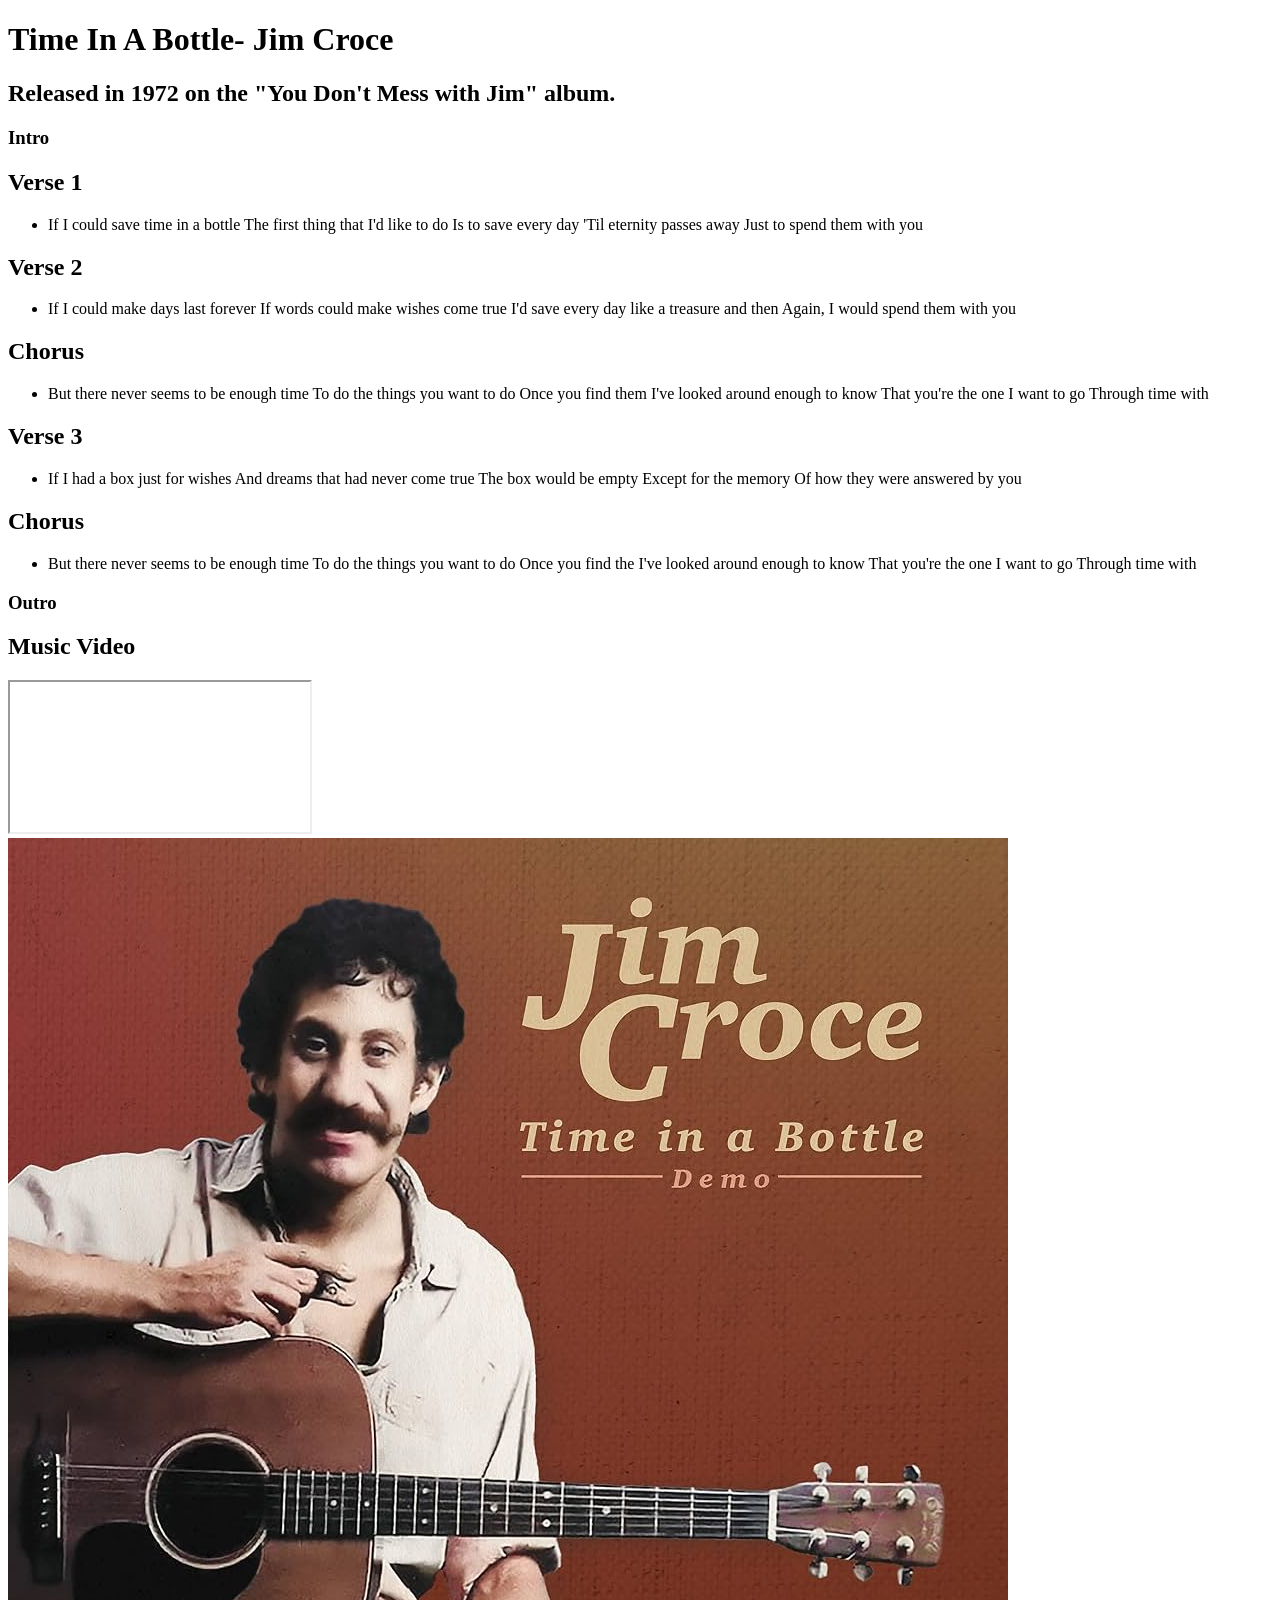
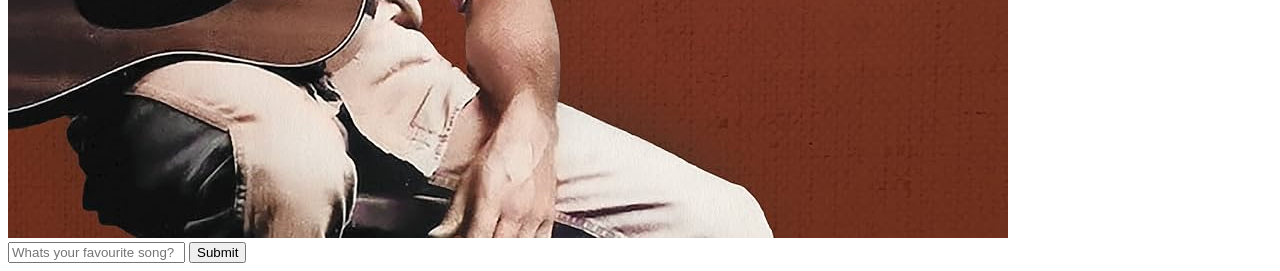
<file: assignment-1/index.html>
<!DOCTYPE html>
<html lang="en">
<head>
	<!-- Meta Data -->
	<meta charset="utf-8">
	<meta name="viewport" content="width=device-width, initial-scale=1">
	<title>Assignment 1</title>
	<meta name="description" content="This week we are looking at the basic HTML structure">
	<meta name="robots" content="nofollow, noindex">
	<!--This is visible to the user where they can see the content-->
</head>
<body>
    <header>
        <h1>Time In A Bottle- Jim Croce</h1>
    </header>
    <h2>Released in 1972 on the "You Don't Mess with Jim" album.</h2>
    <section>
        <div>
            <h3>Intro</h3>
            <h2>Verse 1</h2>
            <ul>
                <li>
                    If I could save time in a bottle
                    The first thing that I'd like to do
                    Is to save every day
                    'Til eternity passes away
                    Just to spend them with you
                </li>

            </ul>
            <h2>Verse 2</h2>
            <ul>
                <li>
                If I could make days last forever
                If words could make wishes come true
                I'd save every day like a treasure and then
                Again, I would spend them with you
                </li>
            </ul>
            <h2>Chorus</h2>
            <ul>
                <li>
                But there never seems to be enough time
                To do the things you want to do
                Once you find them
                I've looked around enough to know
                That you're the one I want to go
                Through time with
                </li>
            </ul>
            <h2>Verse 3</h2>
            <ul>
                <li>
                If I had a box just for wishes
                And dreams that had never come true
                The box would be empty
                Except for the memory
                Of how they were answered by you
                </li>
            </ul>
            <h2>Chorus</h2>
            <ul>
                <li>
                But there never seems to be enough time
                To do the things you want to do
                Once you find the
                I've looked around enough to know
                That you're the one I want to go
                Through time with
                </li>
            </ul>
            <h3>Outro</h3>
        </div>
    </section>
    <!--Music Video-->
    <section>
        <h2>Music Video</h2>
        <div>
            <iframe src="https://www.youtube.com/embed/9h1davKgBYM?si=08z5nUtciHWKrL6Q" title="YouTube video player" allow="accelerometer; autoplay; clipboard-write; encrypted-media; gyroscope; picture-in-picture; web-share" referrerpolicy="strict-origin-when-cross-origin" allowfullscreen></iframe>
        </div>
    </section>
    <img src="img/album-cover.jpg" alt="Time In A Bottle album cover">
    <!--Adding form for song submissions-->
    <form method="post" action="somefile.php">
        <input type="text" placeholder="Whats your favourite song?">
        <button type="Submit">Submit</button>
    </form>
</body>
</html>
</file>
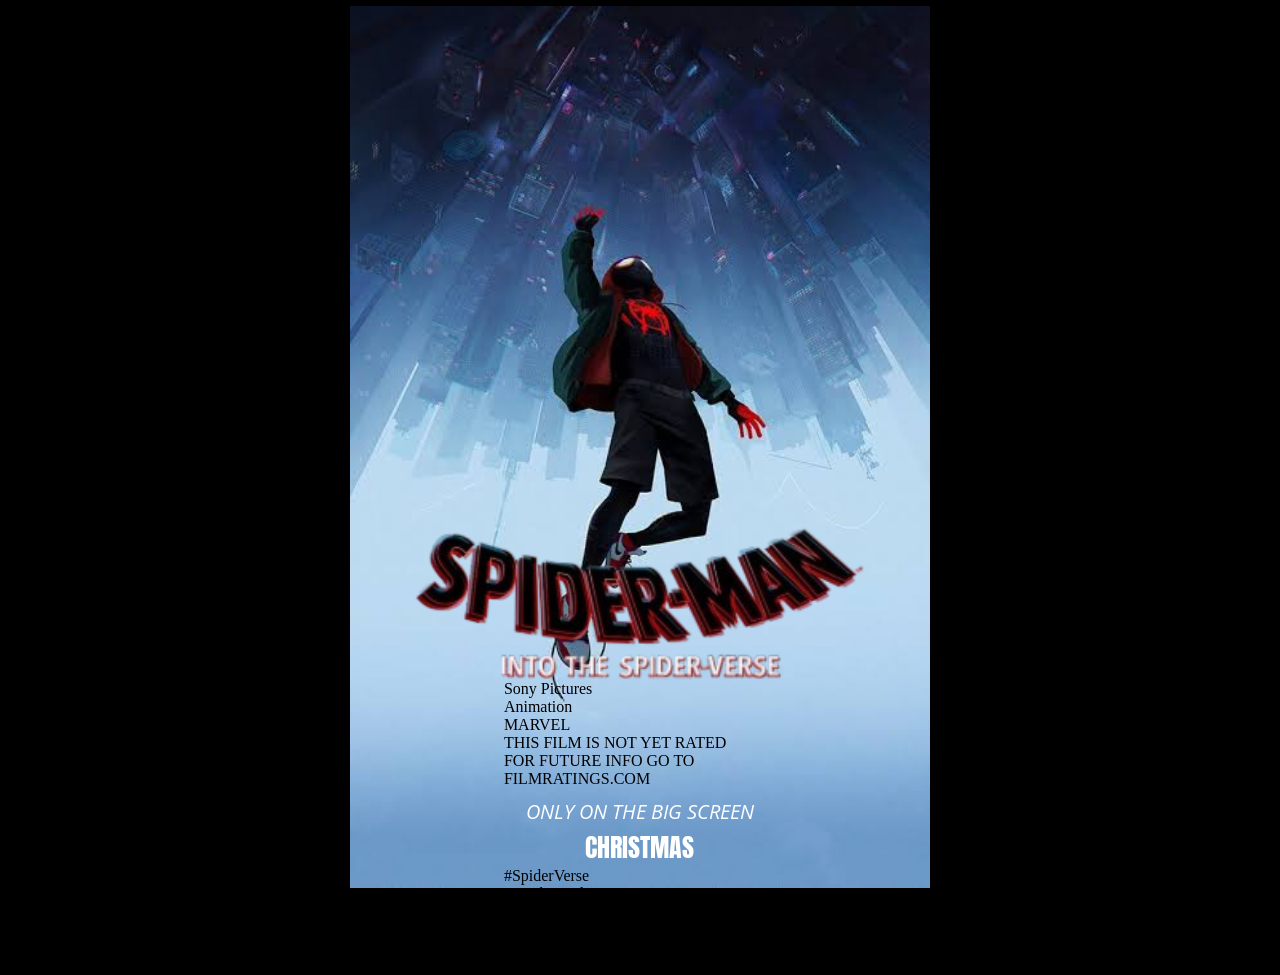
<file: Assignment-3/index.html>
<!DOCTYPE html>
<html lang="en">

<head>
	<!-- Meta Data -->
	<meta charset="utf-8">
	<meta name="viewport" content="width=device-width, initial-scale=1">
	<title>Assignment 1</title>
	<meta name="description" content="This week we are looking at the basic HTML structure">
	<meta name="robots" content="nofollow, noindex">
	<link rel="stylesheet" href="./css/style.css">
</head>
<!--adding spider-Man logo-->
<body>
	<img id="spider-man-logo" src="./imgs/spider-manLogo.png" alt="Spider-Man Logo">

	<!--Adding bottom text left side-->
<div id="bottom-text">
		<div class="tiny-tags">
			<p>Sony Pictures</p>
			<p class="bold-text">Animation</p>

			<p id="marvel-box">MARVEL</p>

			<div class="tiny-tags">
				<p>THIS FILM IS NOT YET RATED</p>
				<p>FOR FUTURE INFO GO TO</p>
				<p>FILMRATINGS.COM</p>
			</div>

			<!--adding bottom center text-->
			<div id="center-text">
				<p id="release-top">ONLY ON THE BIG SCREEN</p>
				<p id="release-bottom">CHRISTMAS</p>
			</div>

			<!--right side text-->
			<div class="tiny-tags">
				<p>#SpiderVerse</p>
				<p>IntoTheSpiderVerse.Movie</p>
			</div>

			<div class="tiny-tags">
				<p>MARVEL and all related character names:</p>
				<p>© &amp; ™ 2018 MARVEL.</p>
			</div>

			<div class="tiny-tags">
				<p class="bold-text">COLUMBIA</p>
				<p class="bold-text">PICTURES</p>
			</div>
		</div>
	</div>
</body>
</html>
</file>
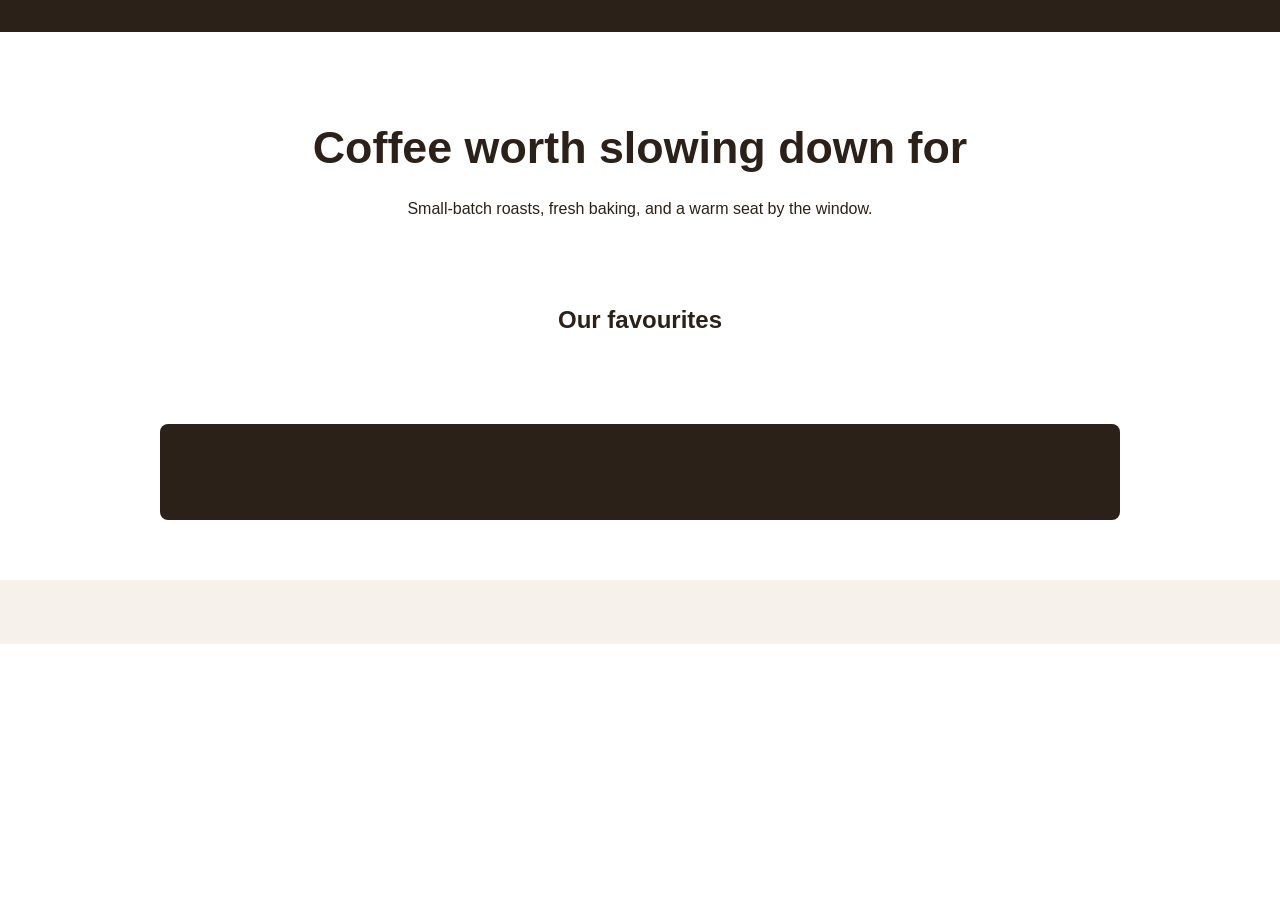
<file: intro-js-part-2-lesson/index.html>
<!DOCTYPE html>
<html lang="en">
<head>
 <!--all the meta data willbe called in with a template-->
    <link rel="stylesheet" href="css/style.css">
    <!--defer = wait until the whole page is render before running the script.-->
    <!--order MATTERS: the components must be called before the main.js-->
    <script src="./js/components.js" defer></script>
    <script src="./js/main.js" defer></script>
</head>

<!-- data-page tells our JavaScript which page this is -->
<body data-page="home">

  <!-- Empty placeholders. JavaScript fills them in. -->
  <header id="site-header"></header>

  <main>
    <section class="hero">
      <h1>Coffee worth slowing down for</h1>
      <p>Small-batch roasts, fresh baking, and a warm seat by the window.</p>
    </section>

    <h2 class="section-title">Our favourites</h2>
    <section id="cards" class="card-grid" aria-label="Our favourites"></section>

    <section id="cta" class="cta"></section>
  </main>

  <footer id="site-footer"></footer>

</body>
</html>
</file>
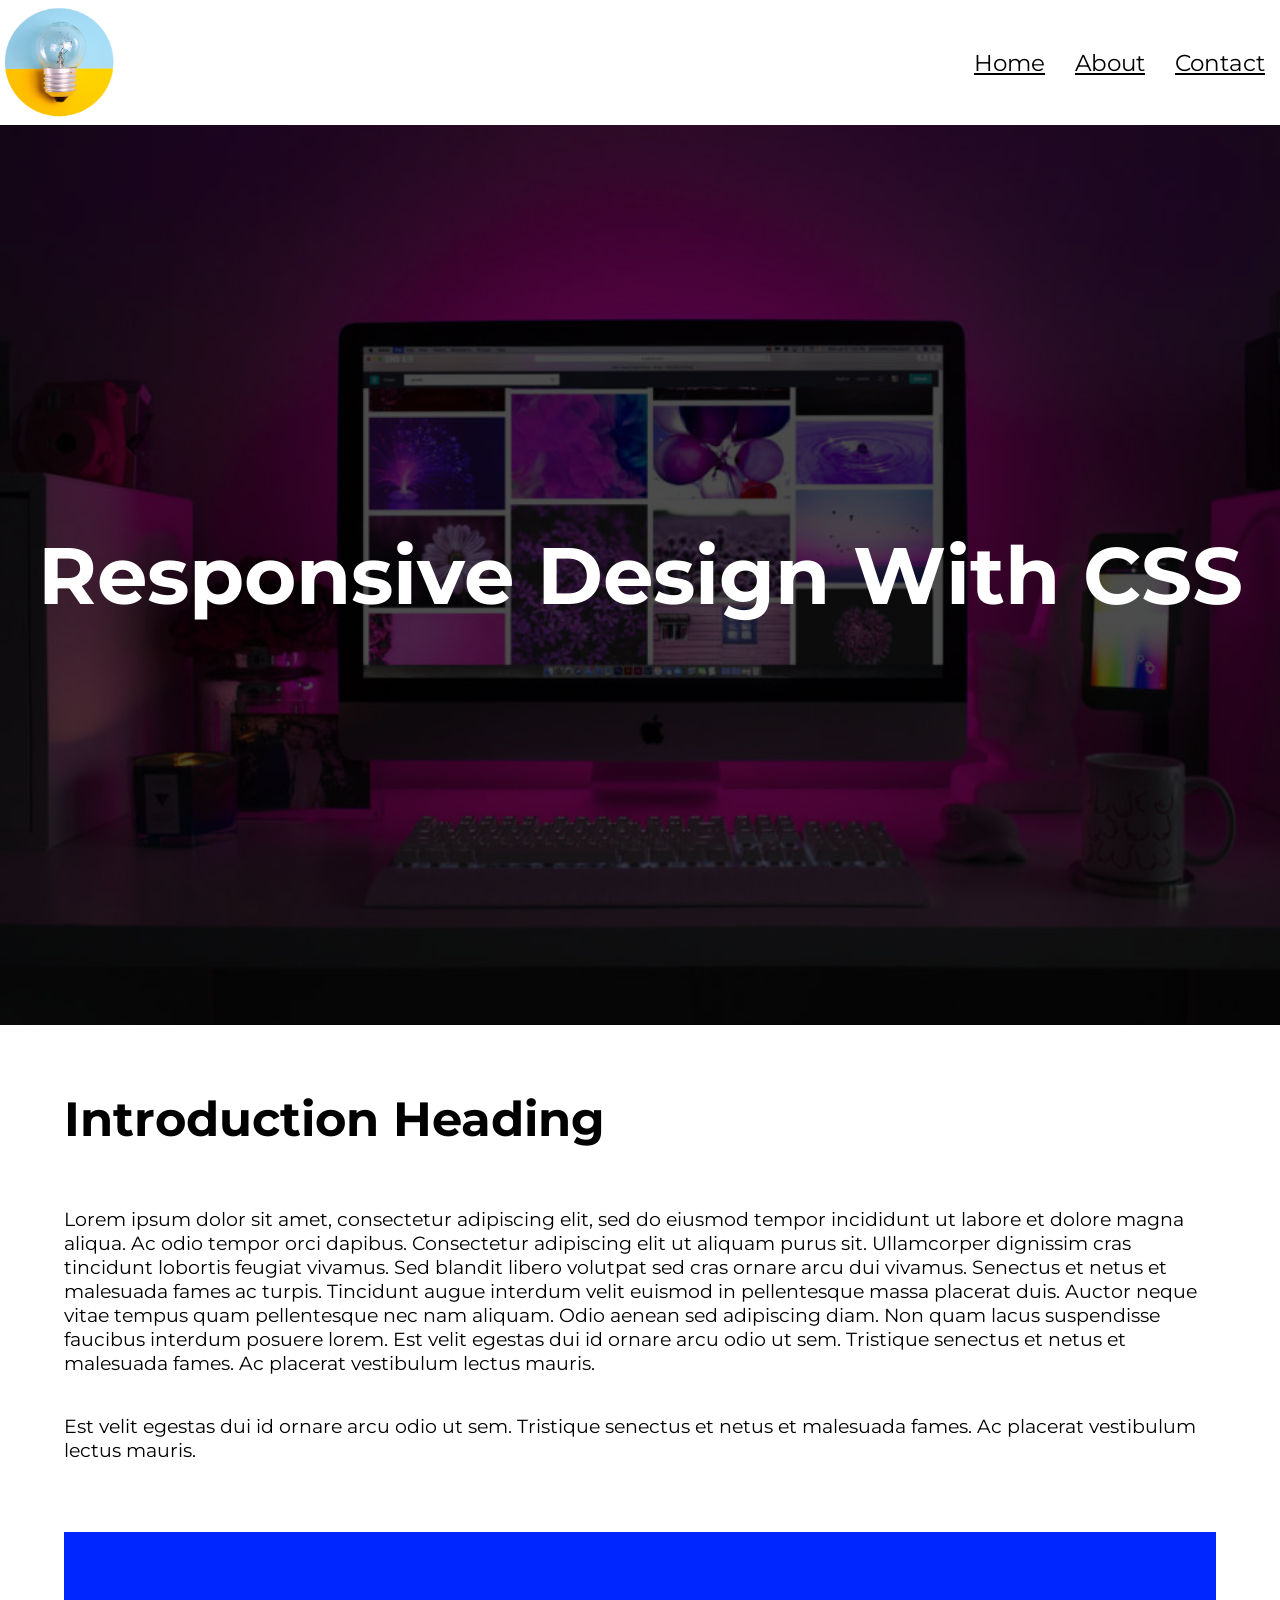
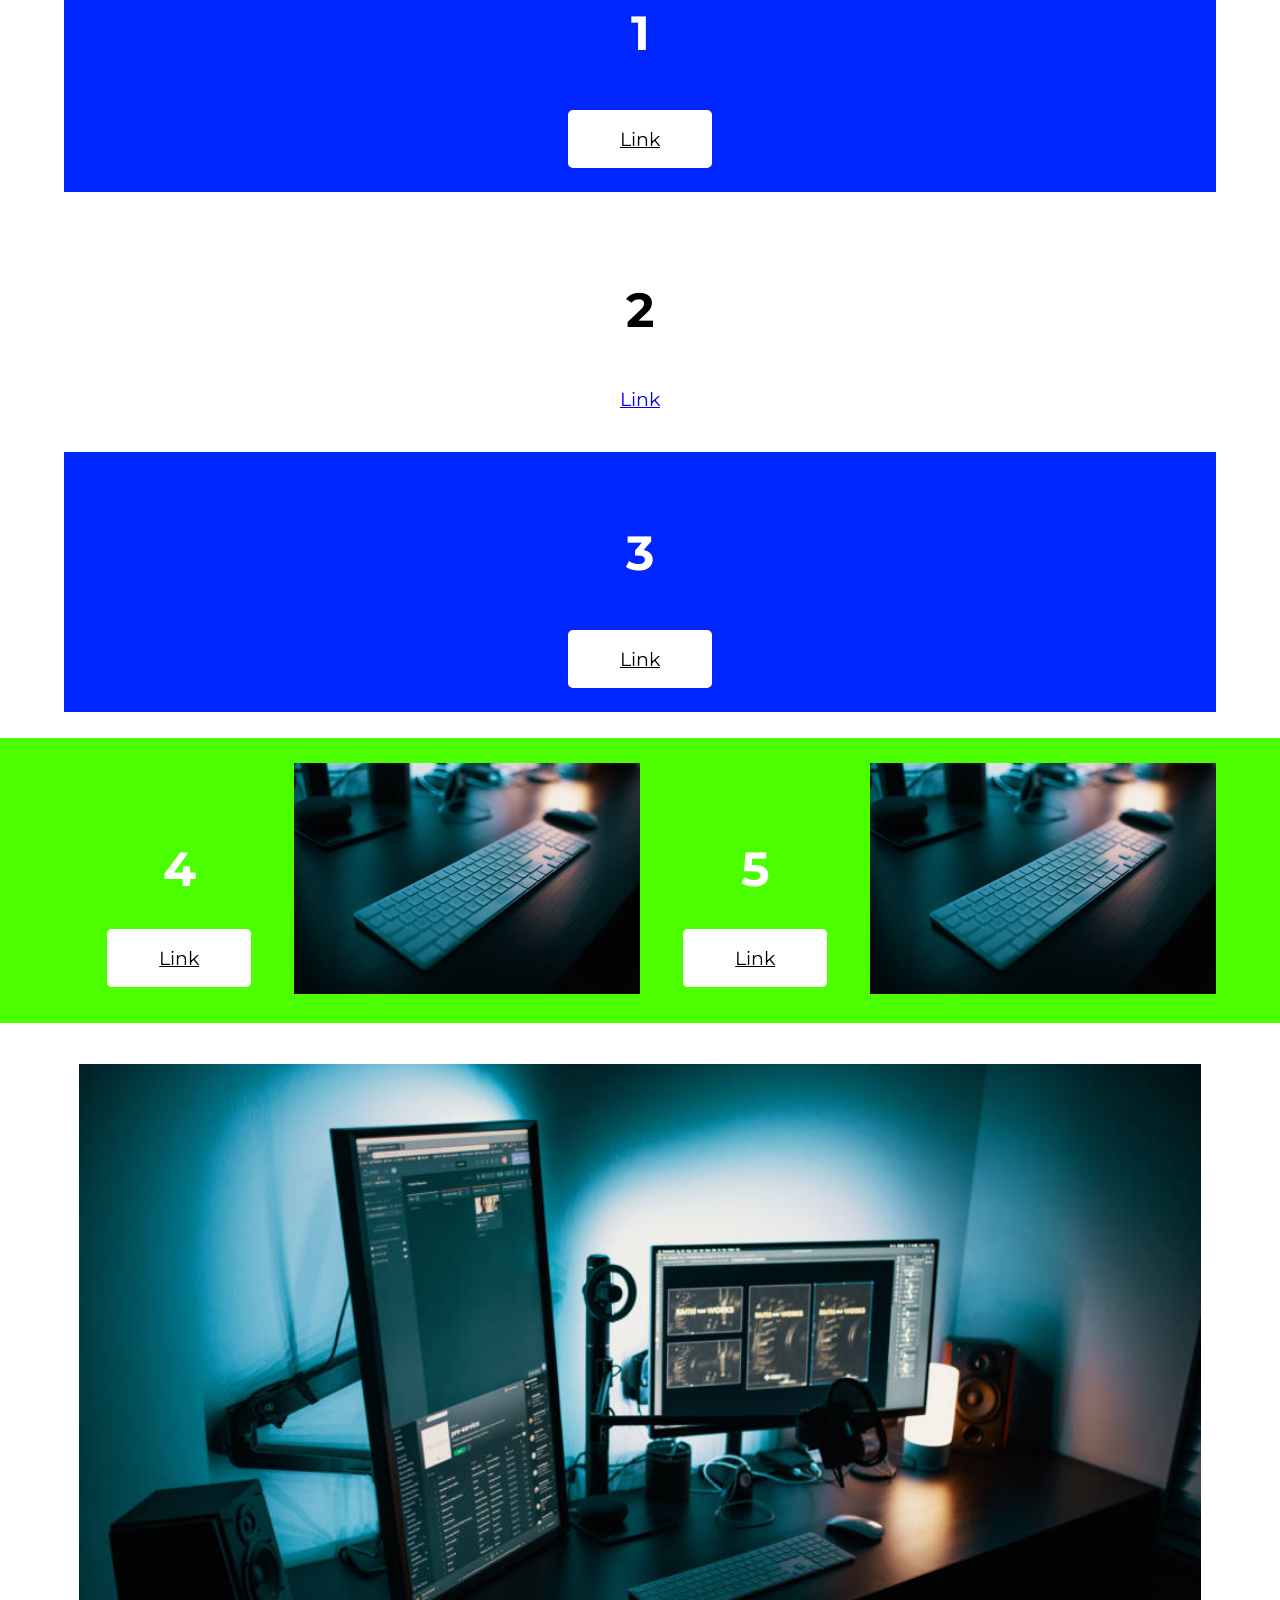
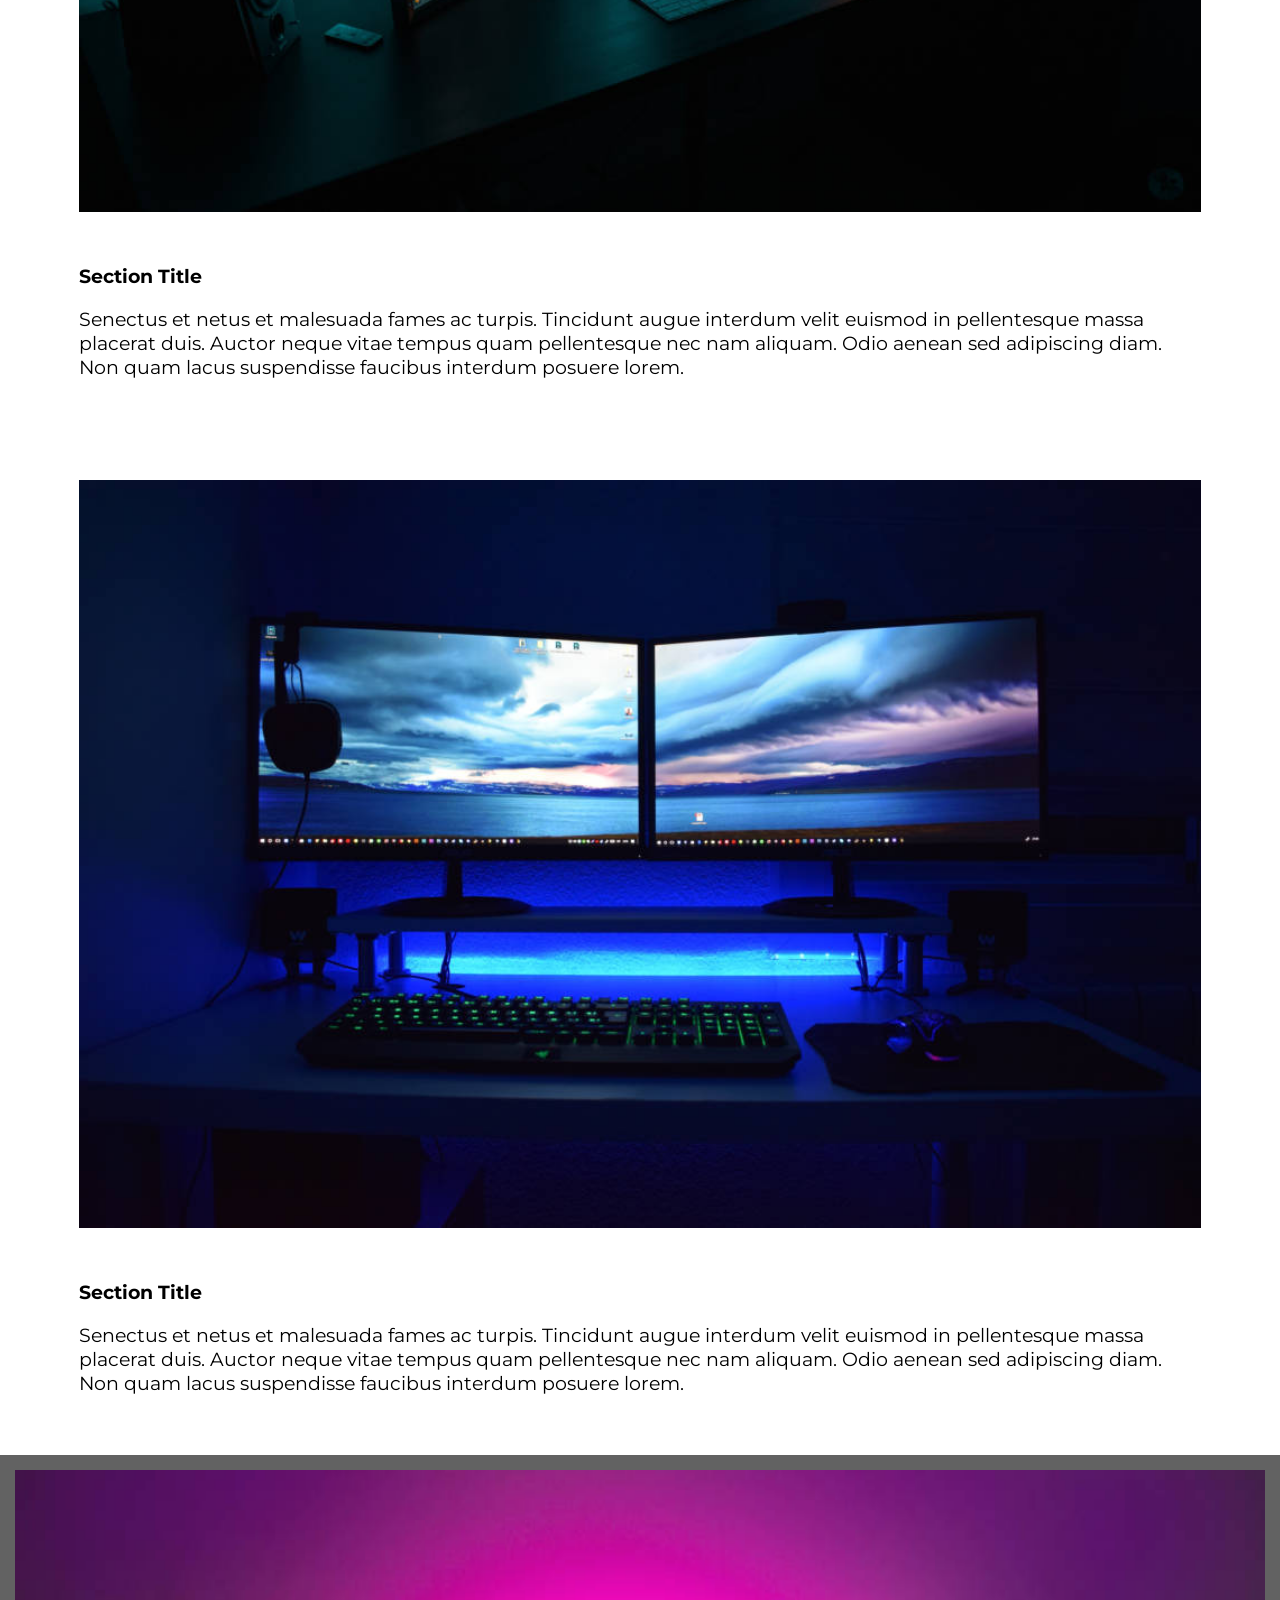
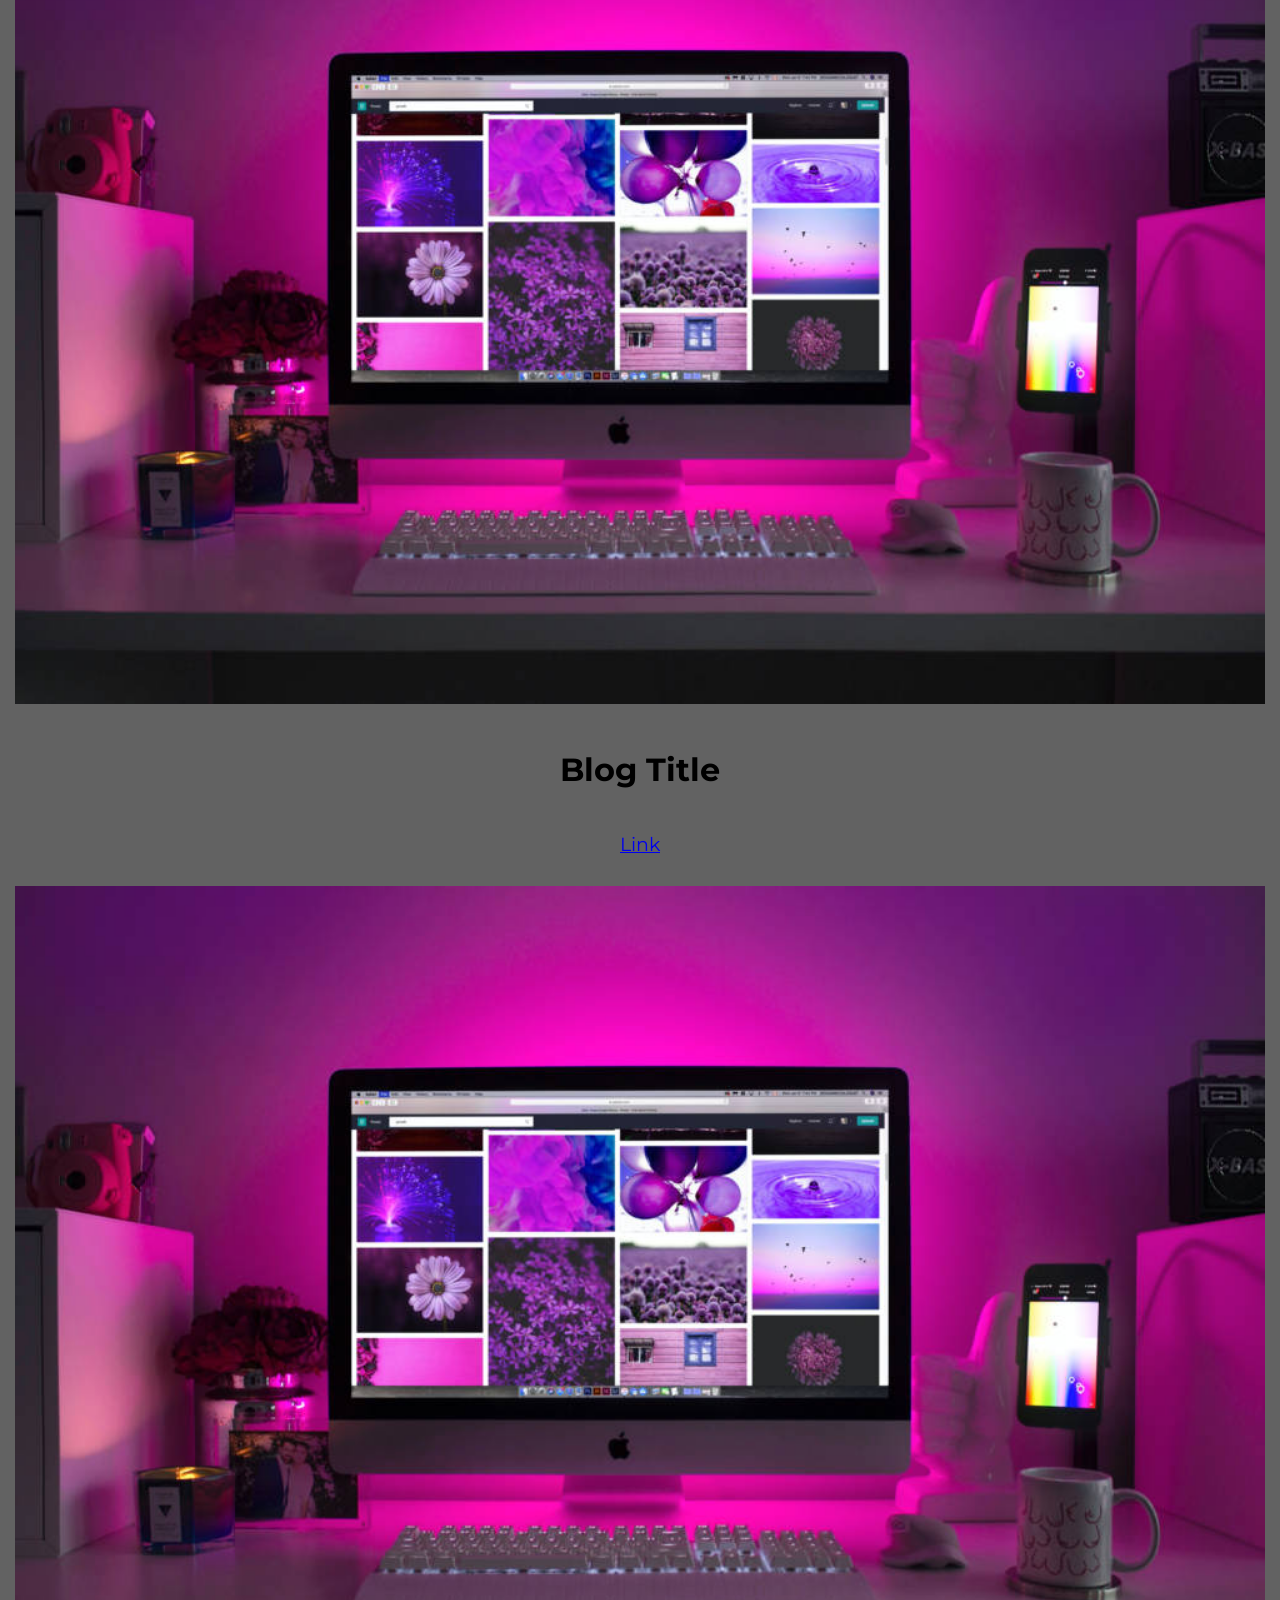
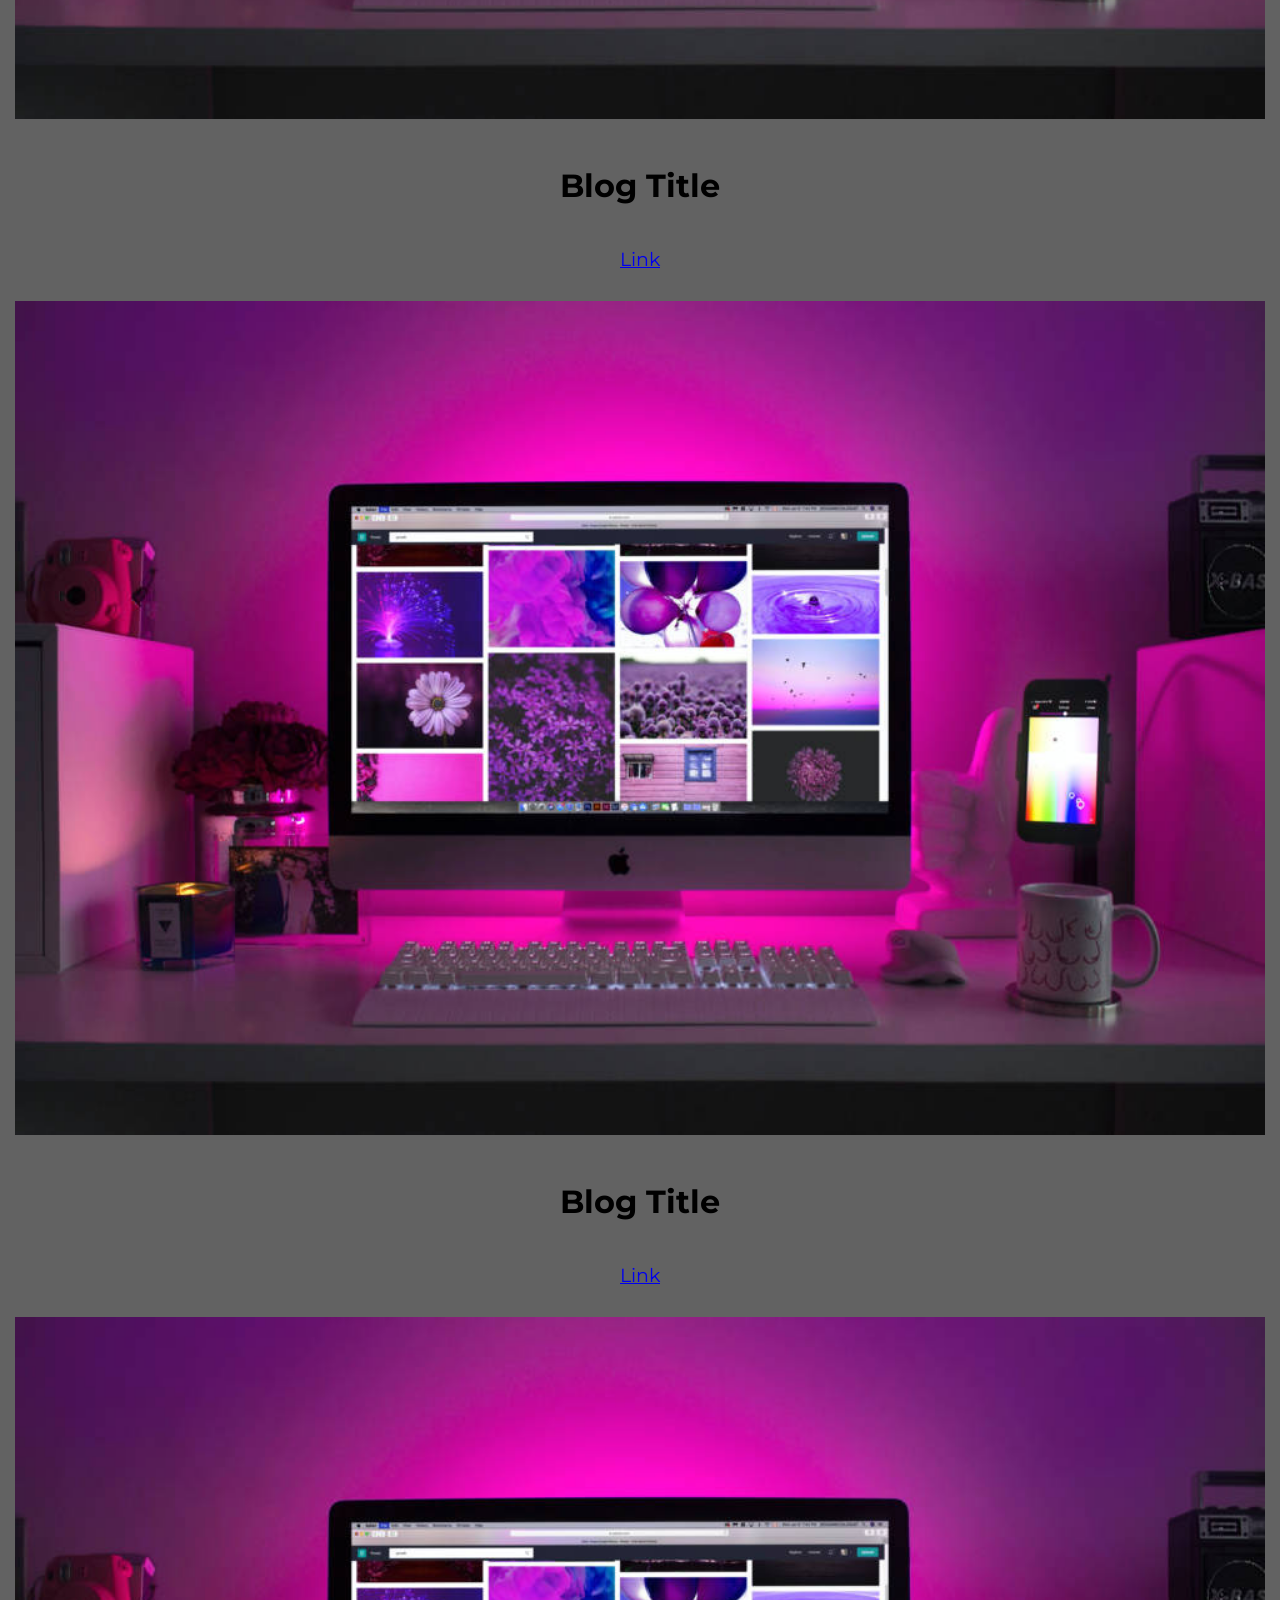
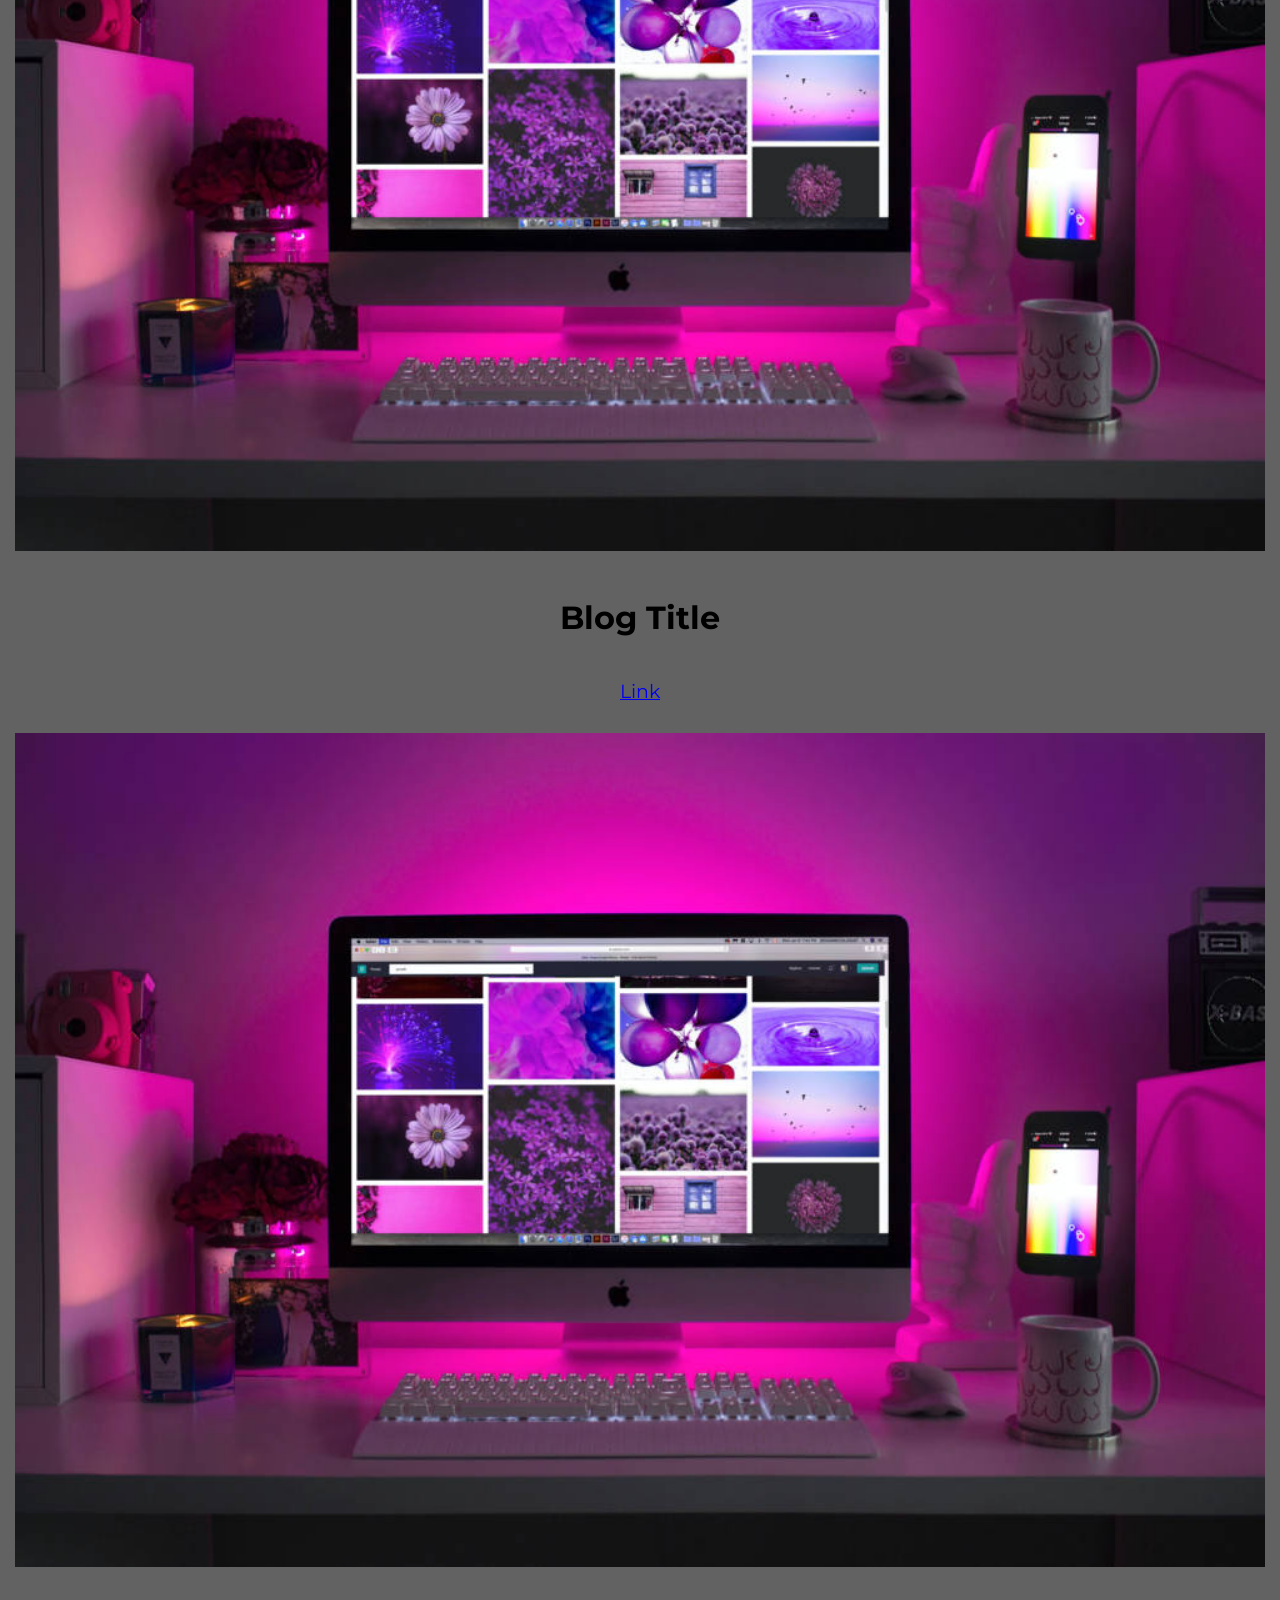
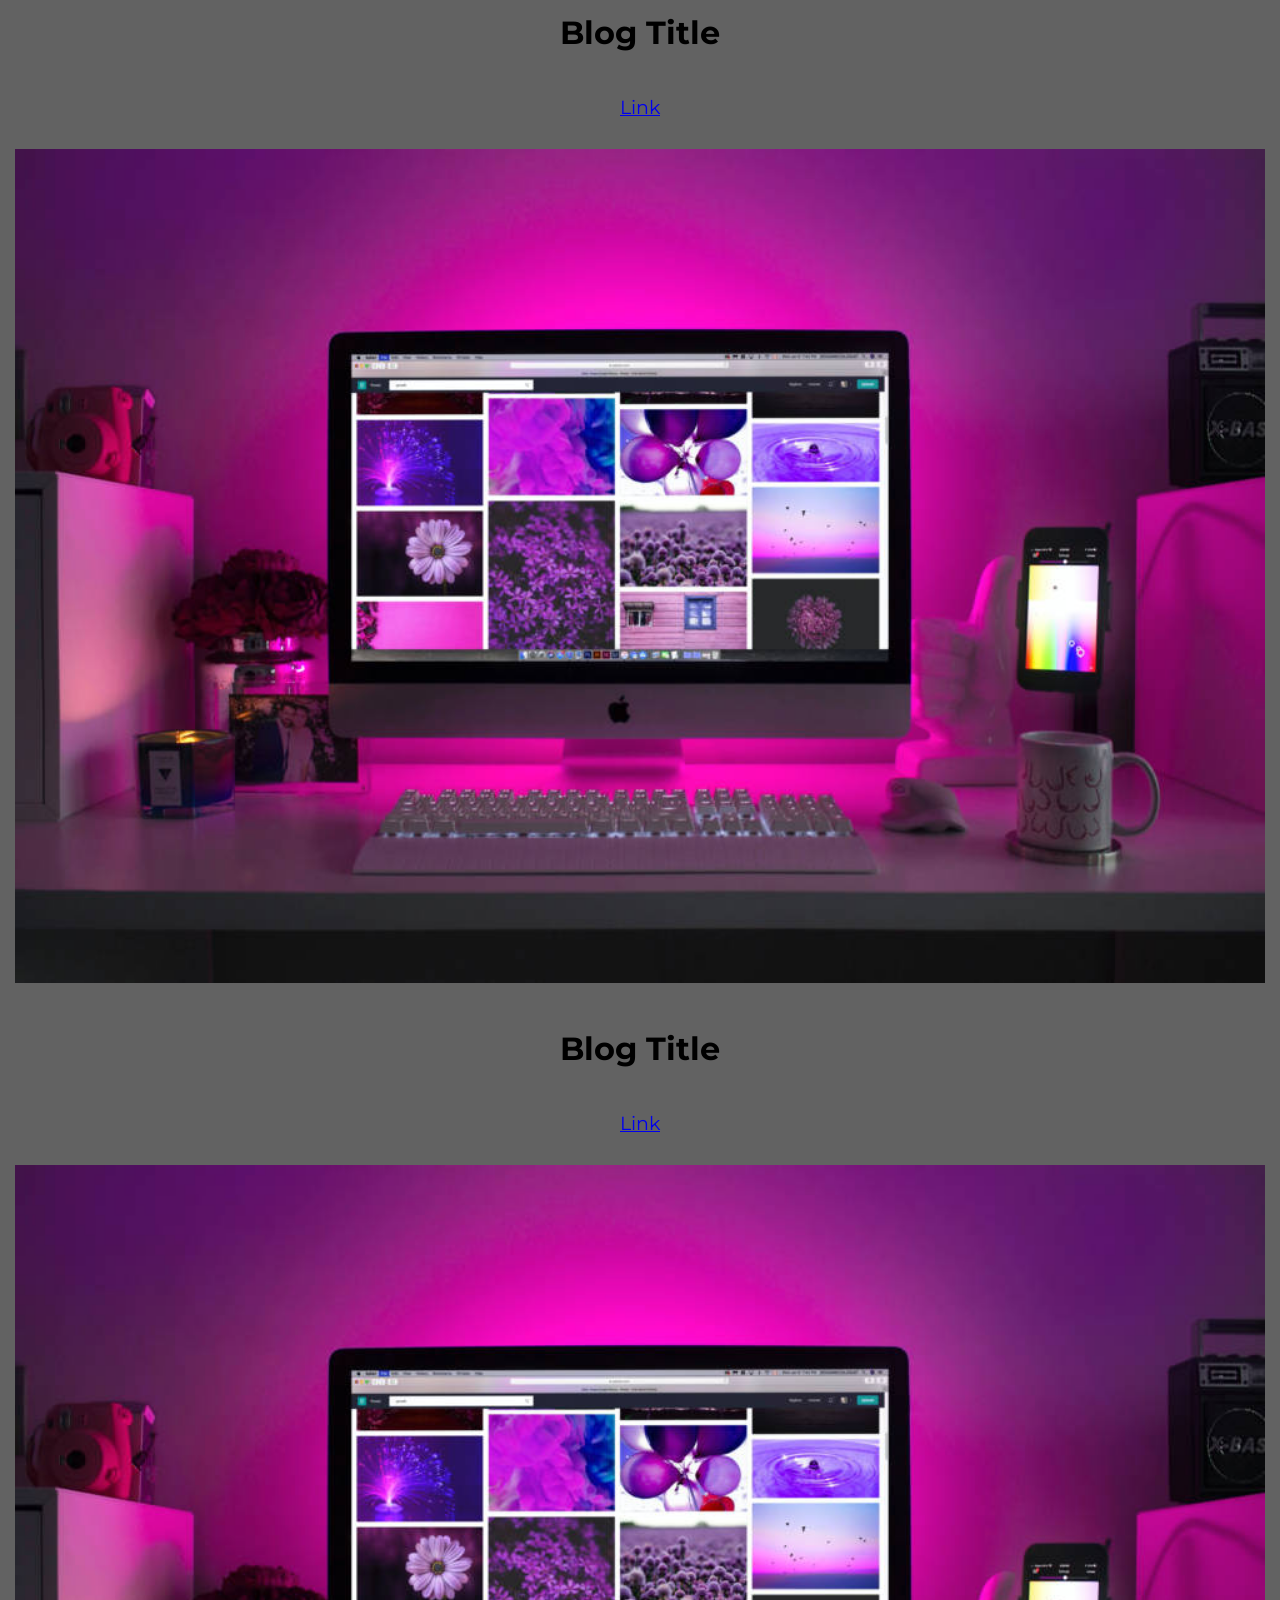
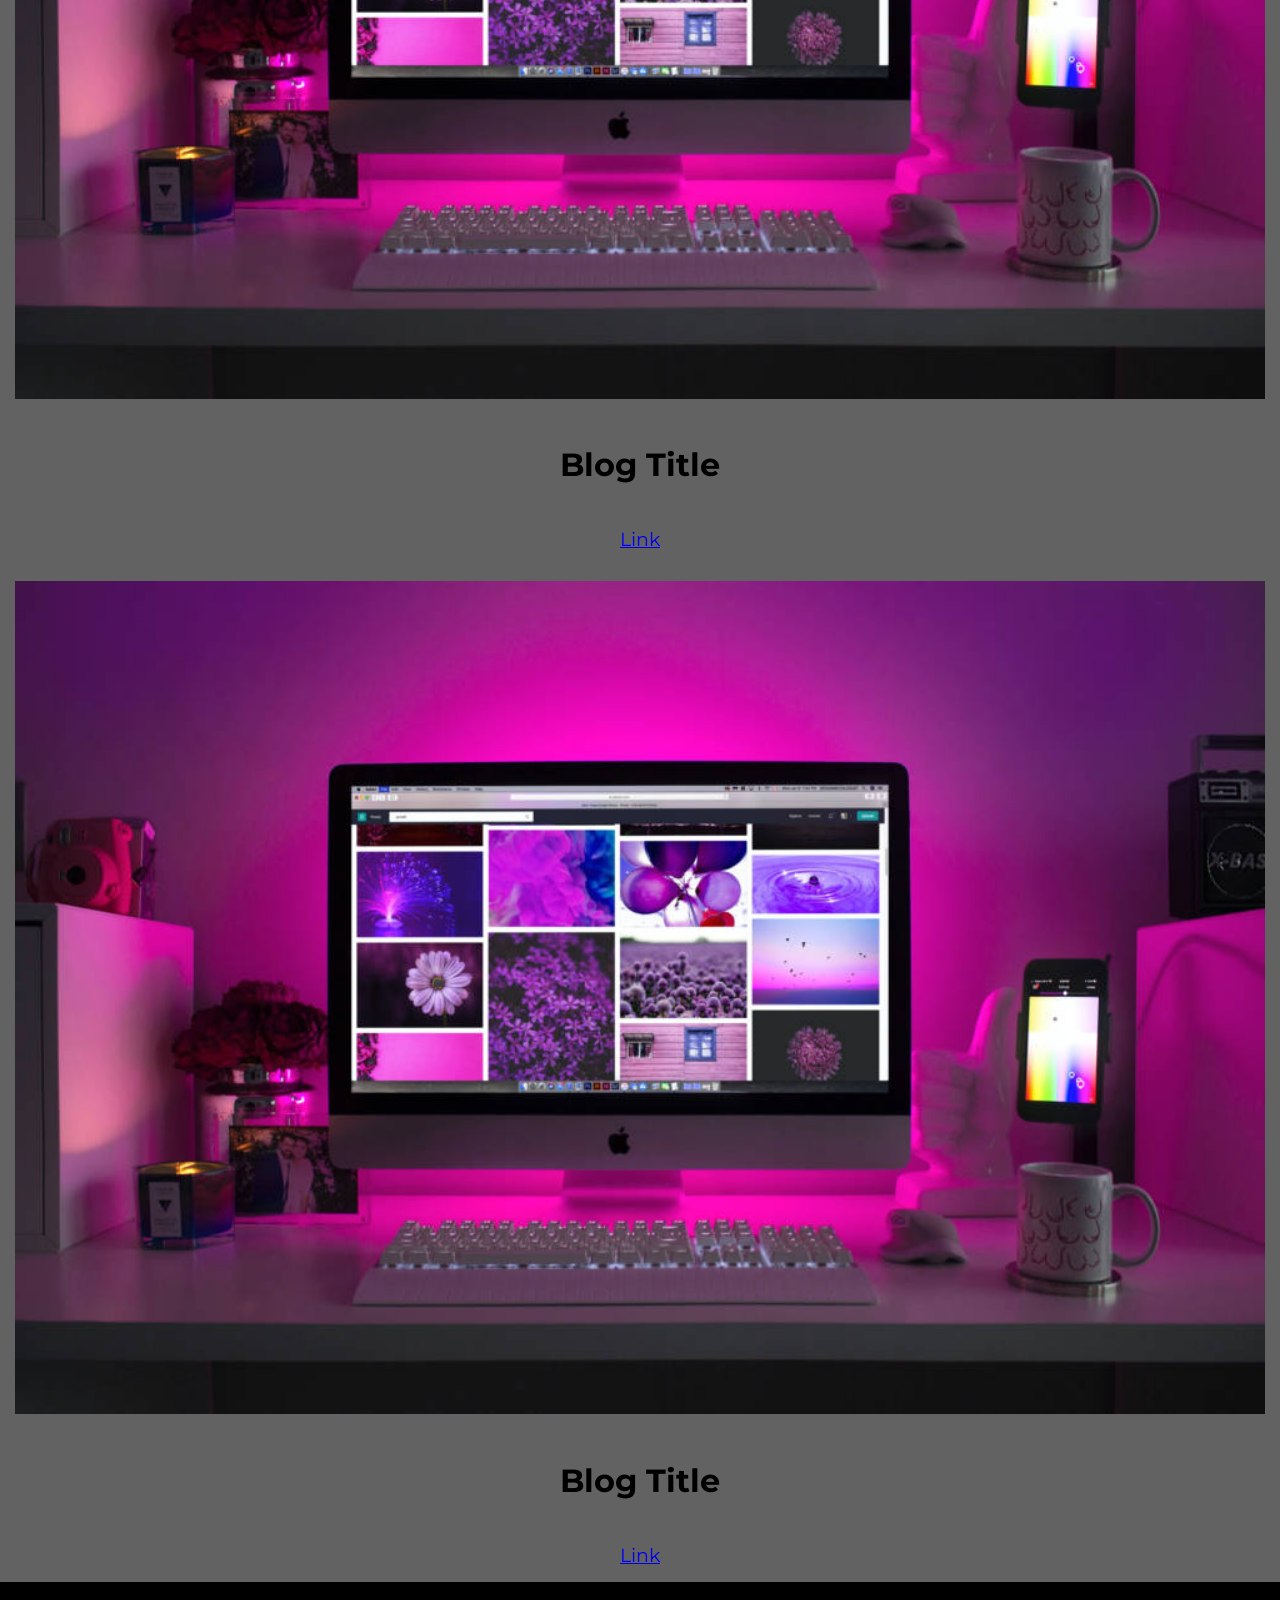
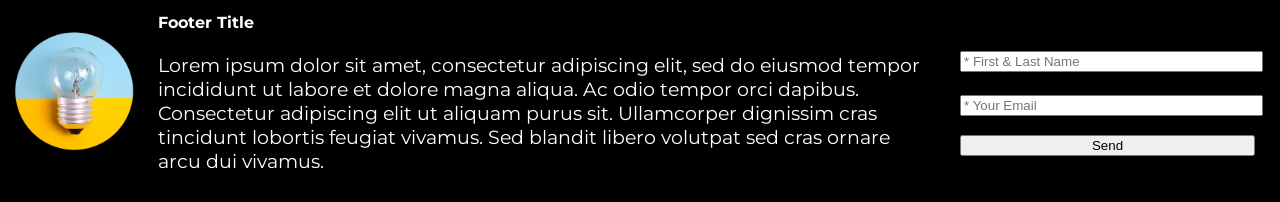
<file: responsive-lesson-student/index.html>
<!doctype html>
<html lang="en">
  <head>
    <meta charset="utf-8">
    <!-- the meta viewport tag: without it phones pretend to be about 980px wide and shrink the whole page -->
    <meta name="viewport" content="width=device-width, initial-scale=1">
    <title>Responsive Design With CSS</title>
    <meta name="description" content="This week we will explore how to make our website scale to different viewports/devices.">
    <meta name="robots" content="noindex, nofollow">
    <!-- add our custom fonts -->
    <link rel="preconnect" href="https://fonts.googleapis.com">
    <link rel="preconnect" href="https://fonts.gstatic.com" crossorigin>
    <link href="https://fonts.googleapis.com/css2?family=Montserrat:wght@400;500;700&family=Roboto:wght@400;500;700&display=swap" rel="stylesheet">
    <!-- add our CSS file -->
    <link rel="stylesheet" href="./css/style.css">
  </head>
  <body>
    <!-- Before we get started, it would be important to note that we will be using both flex and grid to create our layout for this web page. We will also be creating a bit more of a complicated design that way we can't cheat the responsive aspect of our page. -->
    <!-- This page is built MOBILE FIRST: the CSS is written for phones and then min-width media queries add to it as the screen gets wider. -->
    <!-- For our main layout we will use grid. Our body element will become a grid container making all the top level container elements the grid items -->
    <header>
      <!-- our header will be a flexbox, and we will also be assigning the grid area name "header" to this element. -->
      <div>
        <a href="index.html"><img src="./img/sample-logo.png" alt="logo"></a>
      </div>
      <nav>
        <menu>
          <li><a href="index.html">Home</a></li>
          <li><a href="index.html">About</a></li>
          <li><a href="index.html">Contact</a></li>
        </menu>
      </nav>
    </header>
    <!-- before we add our main, we will add a section that will act as our "masthead" for the page. Grid area name will be "hero". -->
    <section class="masthead">
      <div>
        <h1>Responsive Design With CSS</h1>
      </div>
    </section>
    <!-- our main element will take 75% of the width of the body element on our larger viewports. We will have to address this as we scale down to our smaller viewports. Grid area name will be "main". -->
    <main>
      <!-- 1st row will be 1 column. -->
      <!-- I will be adding a class "example", the reason for this is to show how you can optimize your CSS by creating global classes that can be used to apply CSS to multiple elements at the same time. -->
      <section class="example example-1">
        <h2>Introduction Heading</h2>
        <p>Lorem ipsum dolor sit amet, consectetur adipiscing elit, sed do eiusmod tempor incididunt ut labore et dolore magna aliqua. Ac odio tempor orci dapibus. Consectetur adipiscing elit ut aliquam purus sit. Ullamcorper dignissim cras tincidunt lobortis feugiat vivamus. Sed blandit libero volutpat sed cras ornare arcu dui vivamus. Senectus et netus et malesuada fames ac turpis. Tincidunt augue interdum velit euismod in pellentesque massa placerat duis. Auctor neque vitae tempus quam pellentesque nec nam aliquam. Odio aenean sed adipiscing diam. Non quam lacus suspendisse faucibus interdum posuere lorem. Est velit egestas dui id ornare arcu odio ut sem. Tristique senectus et netus et malesuada fames. Ac placerat vestibulum lectus mauris.</p>
        <p>Est velit egestas dui id ornare arcu odio ut sem. Tristique senectus et netus et malesuada fames. Ac placerat vestibulum lectus mauris.</p>
      </section>
      <!-- 2nd row will be 3 columns. -->
      <section class="example example-2">
        <!-- I will be adding another global class to the anchor element, again to optimize our CSS. -->
        <div>
          <h3>1</h3>
          <a href="#" class="btn-1">Link</a>
        </div>
        <div>
          <h3>2</h3>
          <a href="#" class="btn-2">Link</a>
        </div>
        <div>
          <h3>3</h3>
          <a href="#" class="btn-1">Link</a>
        </div>
      </section>
      <!-- 3rd row will be 4 columns. 2 text divs and 2 image divs. -->
      <section class="example example-3">
        <div>
          <h3>4</h3>
          <a href="#" class="btn-1">Link</a>
        </div>
        <div>
          <img src="./img/sample-2.jpg" alt="image 2">
        </div>
        <div>
          <h3>5</h3>
          <a href="#" class="btn-1">Link</a>
        </div>
        <div>
          <img src="./img/sample-2.jpg" alt="image 2">
        </div>
      </section>
      <!-- the next two sections will be 2 columns but and they will both contain an image and text. The only difference is that they will be opposite. We are going to do this because it will offer us an issue when it comes to smaller viewports.  -->
      <section class="example example-4">
        <div>
          <h3>Section Title</h3>
          <p>Senectus et netus et malesuada fames ac turpis. Tincidunt augue interdum velit euismod in pellentesque massa placerat duis. Auctor neque vitae tempus quam pellentesque nec nam aliquam. Odio aenean sed adipiscing diam. Non quam lacus suspendisse faucibus interdum posuere lorem.</p>
        </div>
        <div>
          <img src="./img/sample-3.jpg" alt="image 3">
        </div>
      </section>
      <section class="example example-5">
        <div>
          <img src="./img/sample-4.jpg" alt="image 4">
        </div>
        <div>
          <h3>Section Title</h3>
          <p>Senectus et netus et malesuada fames ac turpis. Tincidunt augue interdum velit euismod in pellentesque massa placerat duis. Auctor neque vitae tempus quam pellentesque nec nam aliquam. Odio aenean sed adipiscing diam. Non quam lacus suspendisse faucibus interdum posuere lorem.</p>
        </div>
      </section>
    </main>
    <!-- our aside element will take the remaining 25% of the width of the body element. We will also need to address this as we get to the smaller viewports. Grid area name will be "sidebar". -->
    <aside>
      <article>
        <img src="./img/sample-1.jpg" alt="blog image">
        <h4>Blog Title</h4>
        <a href="#" class="btn-2">Link</a>
      </article>
      <article>
        <img src="./img/sample-1.jpg" alt="blog image">
        <h4>Blog Title</h4>
        <a href="#" class="btn-2">Link</a>
      </article>
      <article>
        <img src="./img/sample-1.jpg" alt="blog image">
        <h4>Blog Title</h4>
        <a href="#" class="btn-2">Link</a>
      </article>
      <article>
        <img src="./img/sample-1.jpg" alt="blog image">
        <h4>Blog Title</h4>
        <a href="#" class="btn-2">Link</a>
      </article>
      <article>
        <img src="./img/sample-1.jpg" alt="blog image">
        <h4>Blog Title</h4>
        <a href="#" class="btn-2">Link</a>
      </article>
      <article>
        <img src="./img/sample-1.jpg" alt="blog image">
        <h4>Blog Title</h4>
        <a href="#" class="btn-2">Link</a>
      </article>
      <article>
        <img src="./img/sample-1.jpg" alt="blog image">
        <h4>Blog Title</h4>
        <a href="#" class="btn-2">Link</a>
      </article>
      <article>
        <img src="./img/sample-1.jpg" alt="blog image">
        <h4>Blog Title</h4>
        <a href="#" class="btn-2">Link</a>
      </article>
    </aside>
    <!-- we haven't done much with the footer up until now. This footer will look more like what a footer would look like if this page was being made for a client. Grid area name will be "footer". -->
    <footer>
      <!-- logo -->
      <div>
        <a href="#"><img src="./img/sample-logo.png" alt="footer logo"></a>
      </div>
      <!-- small about text -->
      <div>
        <h4>Footer Title</h4>
        <p>Lorem ipsum dolor sit amet, consectetur adipiscing elit, sed do eiusmod tempor incididunt ut labore et dolore magna aliqua. Ac odio tempor orci dapibus. Consectetur adipiscing elit ut aliquam purus sit. Ullamcorper dignissim cras tincidunt lobortis feugiat vivamus. Sed blandit libero volutpat sed cras ornare arcu dui vivamus.</p>
      </div>
      <!-- quick contact form -->
      <div>
        <form method="post" action="somefile.php">
          <p><input type="text" placeholder="* First & Last Name" required></p>
          <p><input type="email" placeholder="* Your Email"></p>
          <input type="submit" value="Send">
        </form>
      </div>
    </footer>
  </body>
</html>
</file>
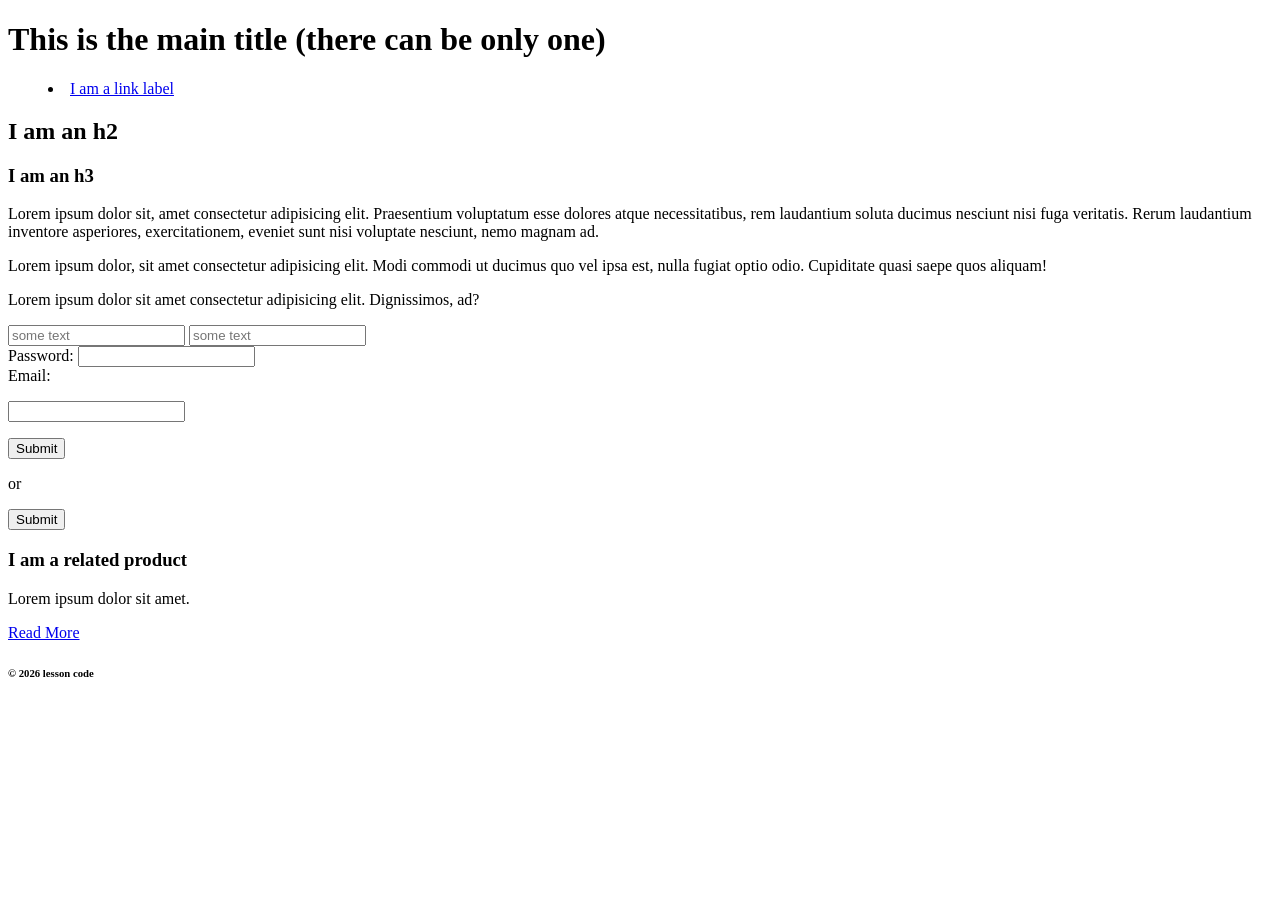
<file: week-1/index.html>
<!DOCTYPE html>
<html lang="en">
<head>
    <!-- This is an html comment! Inside the head we add our metadata, links to CSS JS and fonts. -->
    <meta charset="utf-8">
    <meta name="viewport" content="width=device-width, initial-scale=1">
    <title>Week 1 Learing HTML</title>
    <meta name="description" content="This week we are looking at the basic HTML structure">
    <meta name="robots" content="nofollow, noindex">
</head>
<!-- everything in the body is visiable to the user -->
<body>
    <header>
        <h1>This is the main title (there can be only one)</h1>
        <nav>
            <menu>
                <li>
                    <a href="index.html">I am a link label</a>
                </li>
            </menu>
        </nav>
    </header>
    <main>
        <section>
            <h2>I am an h2</h2>
            <div>
                <h3>I am an h3</h3>
                <p>Lorem ipsum dolor sit, amet consectetur adipisicing elit. Praesentium voluptatum esse dolores atque necessitatibus, rem laudantium soluta ducimus nesciunt nisi fuga veritatis. Rerum laudantium inventore asperiores, exercitationem, eveniet sunt nisi voluptate nesciunt, nemo magnam ad.</p>
                <p class="class">Lorem ipsum dolor, sit amet consectetur adipisicing elit. Modi commodi ut ducimus quo vel ipsa est, nulla fugiat optio odio. Cupiditate quasi saepe quos aliquam!</p>
                <p id="class">Lorem ipsum dolor sit amet consectetur adipisicing elit. Dignissimos, ad?</p>
            </div>
        </section>
        <section>
            <form method="post" action="somefile.php">
                <!-- notice the layout of the 1st 2-->
                <input type="text" placeholder="some text" required>
                <input type="text" placeholder="some text" required>
                <br><!-- this is really the only time to use a br -->
                <label>Password:</label>
                <input type="password">
                <br>
                <label>Email:</label>
                <p><input type="email"></p>
                <button type="submit">Submit</button>
                <p>or</p>
                <input type="submit">
            </form>
        </section>
    </main>
    <aside>
        <article>
            <h3>I am a related product</h3>
            <p>Lorem ipsum dolor sit amet.</p>
            <a href="#">Read More</a>
        </article>
    </aside>
    <footer>
        <h6>&copy; 2026 lesson code</h6>
    </footer>
</body>
</html>
</file>
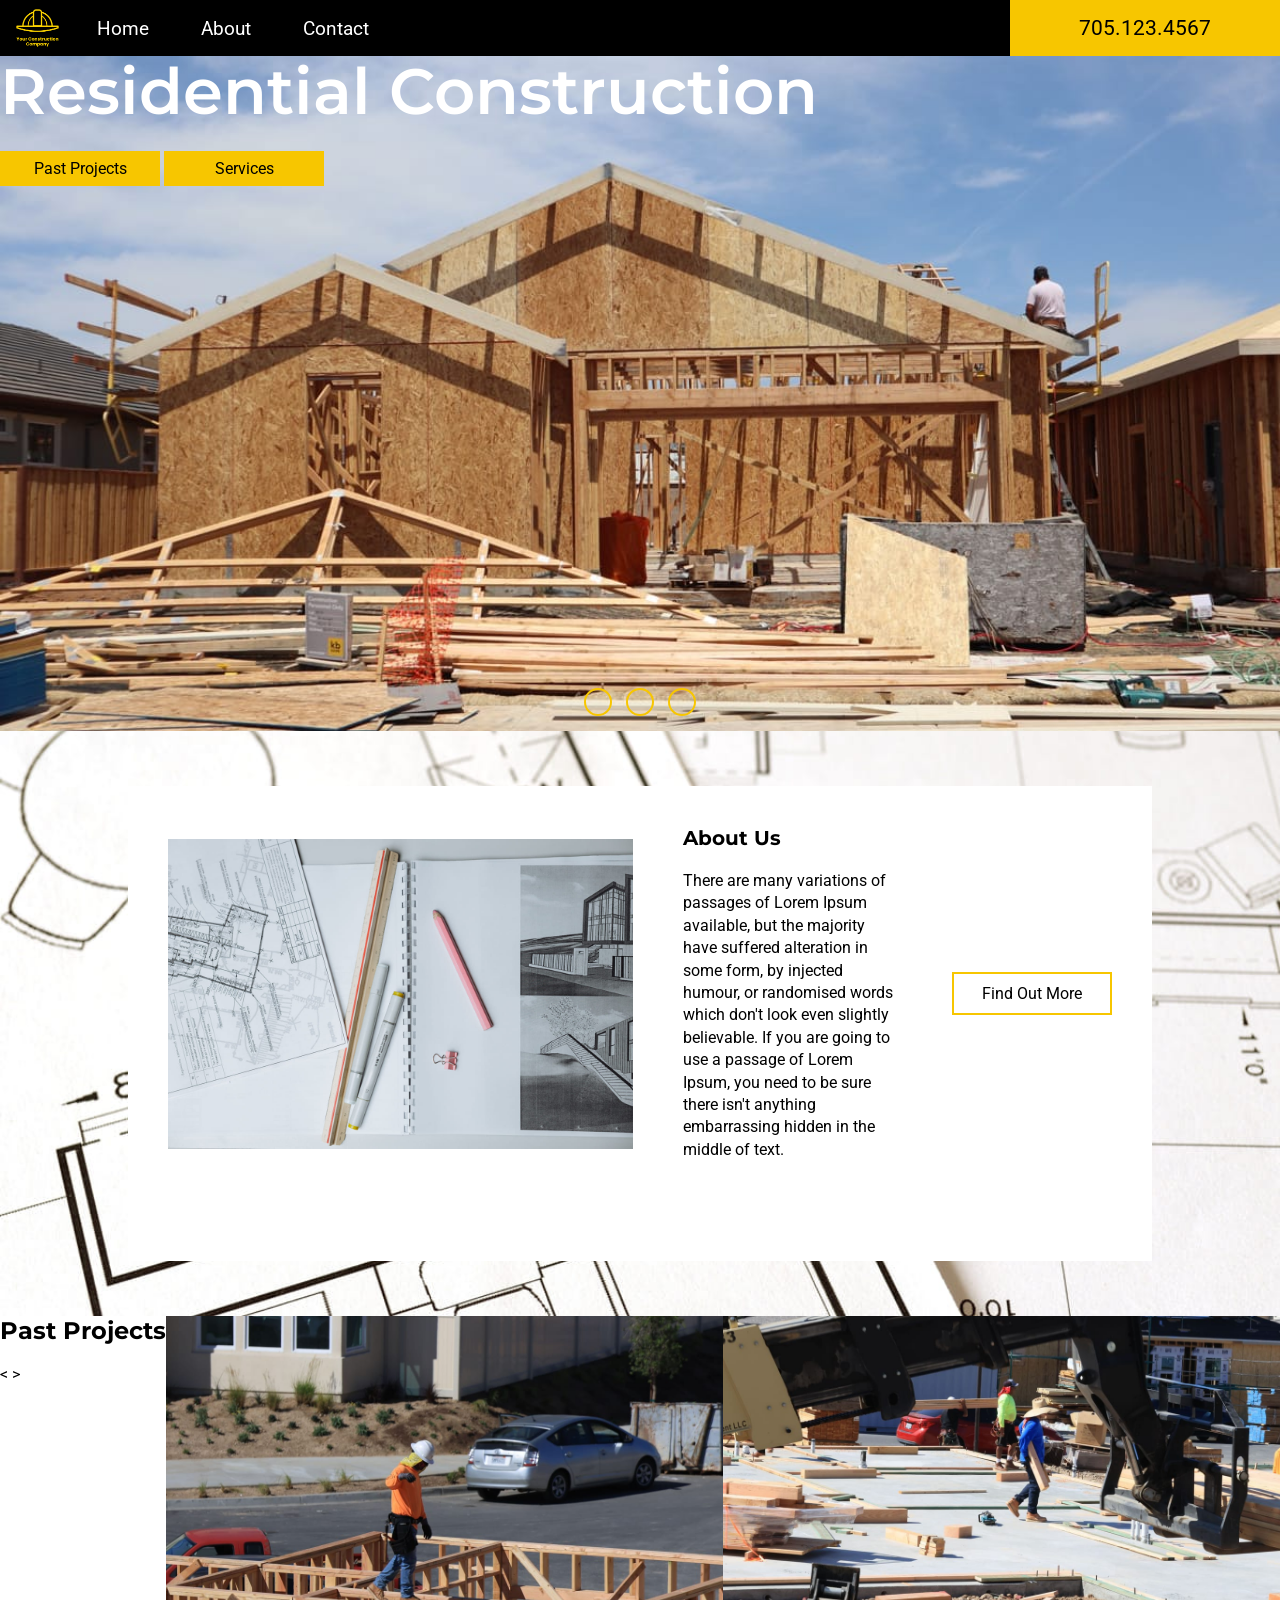
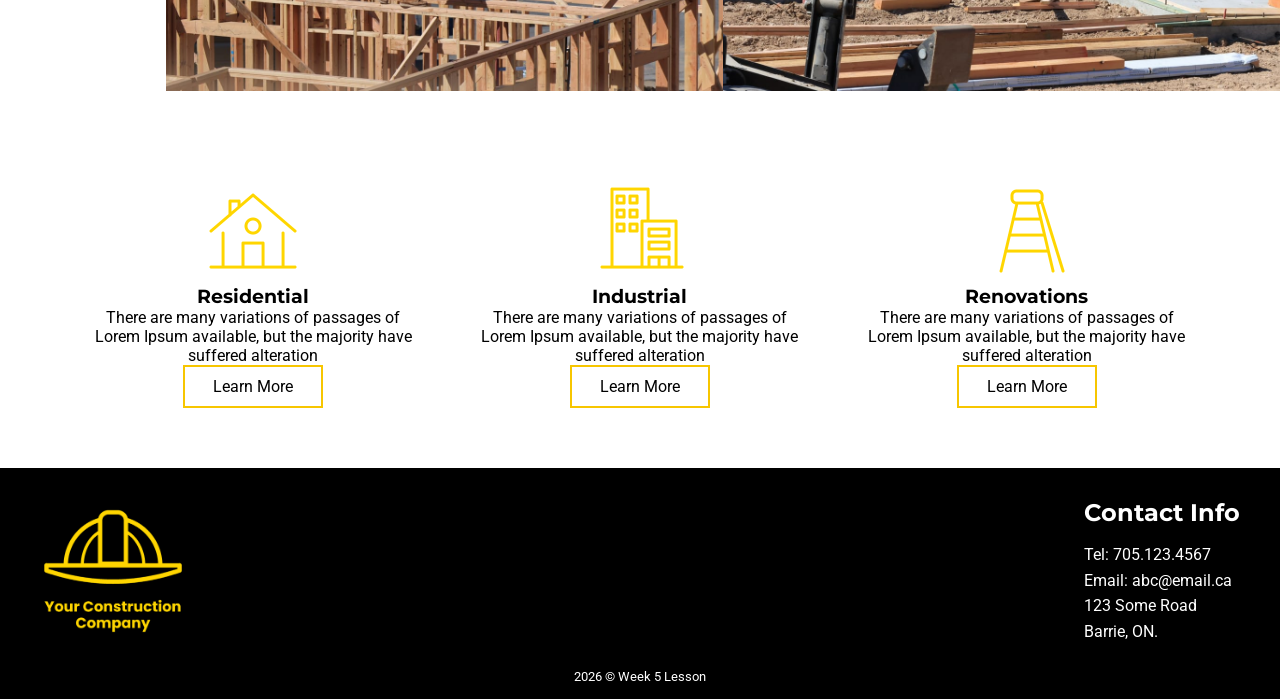
<file: week-5-student/index.html>
<!DOCTYPE html>
<html lang="en">
<head>
  <meta charset="UTF-8">
  <meta name="viewport" content="width=device-width, initial-scale=1">
  <meta name="description" content="This week we will be using Flexbox for our layout">
  <meta name="robots" content="noindex, nofollow">
  <title>Your Construction Company</title>
  <link rel="preconnect" href="https://fonts.googleapis.com">
  <link rel="preconnect" href="https://fonts.gstatic.com" crossorigin>
  <link href="https://fonts.googleapis.com/css2?family=Montserrat:ital,wght@0,100..900;1,100..900&family=Roboto:ital,wght@0,100..900;1,100..900&display=swap" rel="stylesheet">
  <!-- Link to our CSS file. The ../ is not needed because css/ is inside this folder. -->
  <link rel="stylesheet" href="css/style.css">
</head>
<body>

  <!-- ===== HEADER: logo, navigation links and phone number ===== -->
  <header>
    <a href="index.html">
      <!-- The small hard hat icon fits the header better than the full logo -->
      <img src="./img/logo.png" alt="Your Construction Company logo" class="header-logo">
    </a>
    <nav>
      <menu>
        <li><a href="#">Home</a></li>
        <li><a href="#about">About</a></li>
        <li><a href="#contact">Contact</a></li>
      </menu>
    </nav>
    <p class="header-phone">705.123.4567</p>
  </header>

  <main>

    <!-- ===== HERO: big image with a heading and two buttons ===== -->
    <section class="hero">
      <div class="mask">
        <h1>Residential Construction</h1>
        <div>
          <a href="#" class="button-yellow">Past Projects</a>
          <a href="#services" class="button-yellow">Services</a>
        </div>
        <!-- The three dots below the hero (just a visual, no sliding yet) -->
        <p class="hero-dots">
          <span class="dot dot-filled"></span>
          <span class="dot"></span>
          <span class="dot"></span>
        </p>
      </div>
    </section>

    <!-- ===== ABOUT US: image on the left, text on the right ===== -->
    <section class="about" id="about">
      <div class="about-box">
        <img src="./img/blueprints-one.jpg" alt="Blueprints and tools on a table">
        <div>
          <h2>About Us</h2>
          <p>There are many variations of passages of Lorem Ipsum available, but the majority have suffered alteration in some form, by injected humour, or randomised words which don't look even slightly believable. If you are going to use a passage of Lorem Ipsum, you need to be sure there isn't anything embarrassing hidden in the middle of text.</p>
        </div>
        <a href="#" class="button-outline">Find Out More</a>
      </div>
    </section>

    <!-- ===== PAST PROJECTS: black label on the left, two photos on the right ===== -->
    <section class="projects">
      <div class="projects-label">
        <h2>Past Projects</h2>
        <p class="arrows">&lt; &gt;</p>
      </div>
      <img src="./img/slide-one.jpg" alt="House frame under construction">
      <img src="./img/slide-two.jpg" alt="Worker hammering on a roof">
    </section>

    <!-- ===== SERVICES: three columns, one article for each service ===== -->
    <section class="services" id="services">
      <div>
        <img src="./img/icon-house.png" alt="House icon">
        <h3>Residential</h3>
        <p>There are many variations of passages of Lorem Ipsum available, but the majority have suffered alteration</p>
        <a href="#" class="button-outline">Learn More</a>
      </div>
      <div>
        <img src="./img/icon-building.png" alt="Building icon">
        <h3>Industrial</h3>
        <p>There are many variations of passages of Lorem Ipsum available, but the majority have suffered alteration</p>
        <a href="#" class="button-outline">Learn More</a>
      </div>
      <div>
        <img src="./img/icon-ladder.png" alt="Ladder icon">
        <h3>Renovations</h3>
        <p>There are many variations of passages of Lorem Ipsum available, but the majority have suffered alteration</p>
        <a href="#" class="button-outline">Learn More</a>
      </div>
    </section>

  </main>

  <!-- ===== FOOTER: logo, contact info, copyright ===== -->
  <footer id="contact">
    <section class="footer-columns">
      <div>
        <a href="index.html">
          <img src="./img/logo.png" alt="Your Construction Company logo">
        </a>
      </div>
      <div>
        <!-- A heading can't go inside <address>, so it sits just above it -->
        <h3>Contact Info</h3>
        <address>
          <ul>
            <li>Tel: 705.123.4567</li>
            <li>Email: abc@email.ca</li>
            <li>123 Some Road</li>
            <li>Barrie, ON.</li>
          </ul>
        </address>
      </div>
    </section>
    <p class="copyright">2026 &copy; Week 5 Lesson</p>
  </footer>
</body>
</html>
</file>
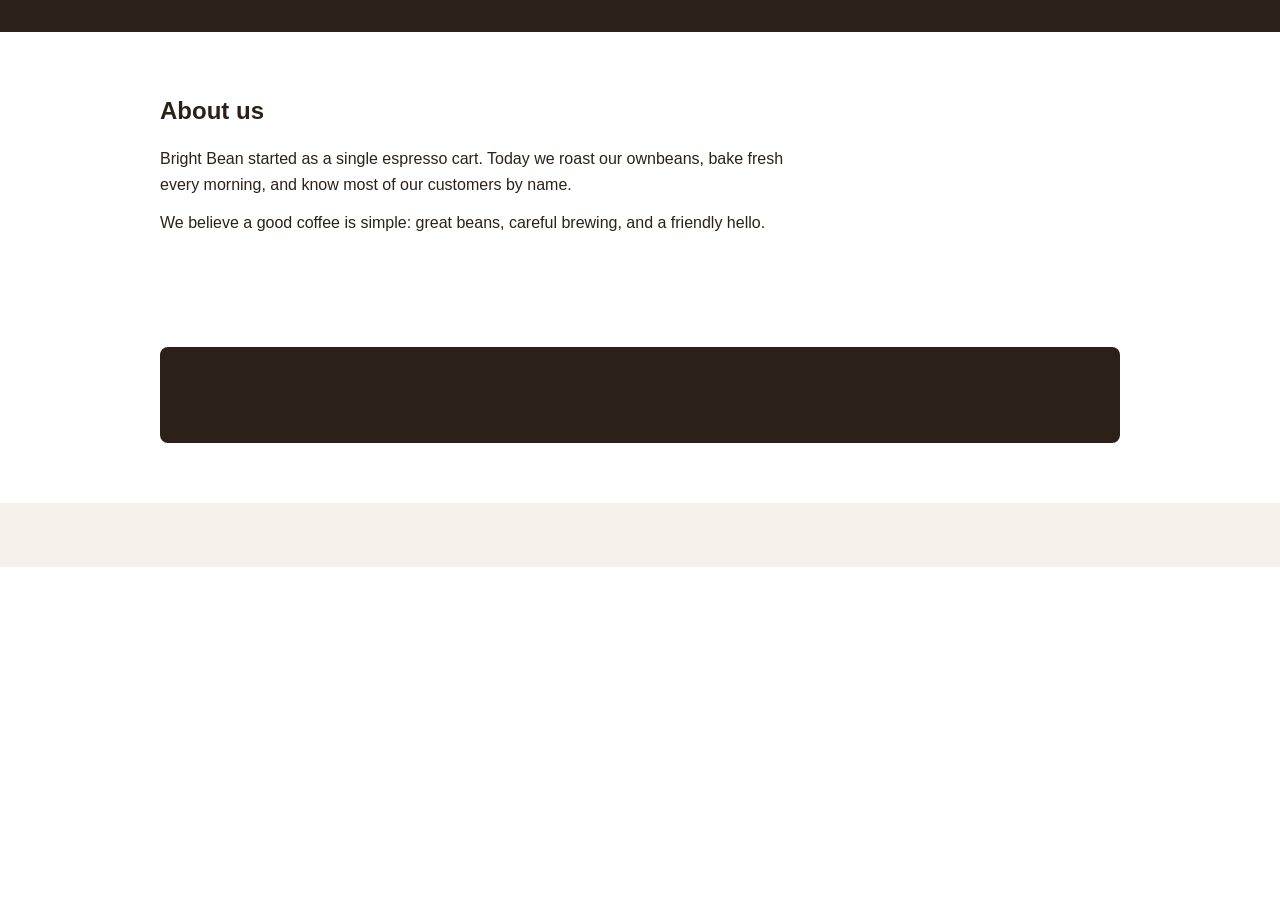
<file: intro-js-part-2-lesson/about.html>
<!DOCTYPE html>
<html lang="en">
<head>
    <link rel="stylesheet" href="css/style.css">
    <!--defer = wait until the whole page is render before running the script.-->
    <!--order MATTERS: the components must be called before the main.js-->
    <script src="./js/components.js" defer></script>
    <script src="./js/main.js" defer></script>
</head>

<body data-page="about">

  <header id="site-header"></header>

  <main>
    <section class="page-intro">
      <h1>About us</h1>
      <p>Bright Bean started as a single espresso cart. Today we roast our ownbeans, bake fresh every morning, and know most of our customers by name.</p>
      <p>We believe a good coffee is simple: great beans, careful brewing, and a friendly hello.</p>
    </section>

    <section id="cta" class="cta"></section>
  </main>

  <footer id="site-footer"></footer>

</body>
</html>
</file>
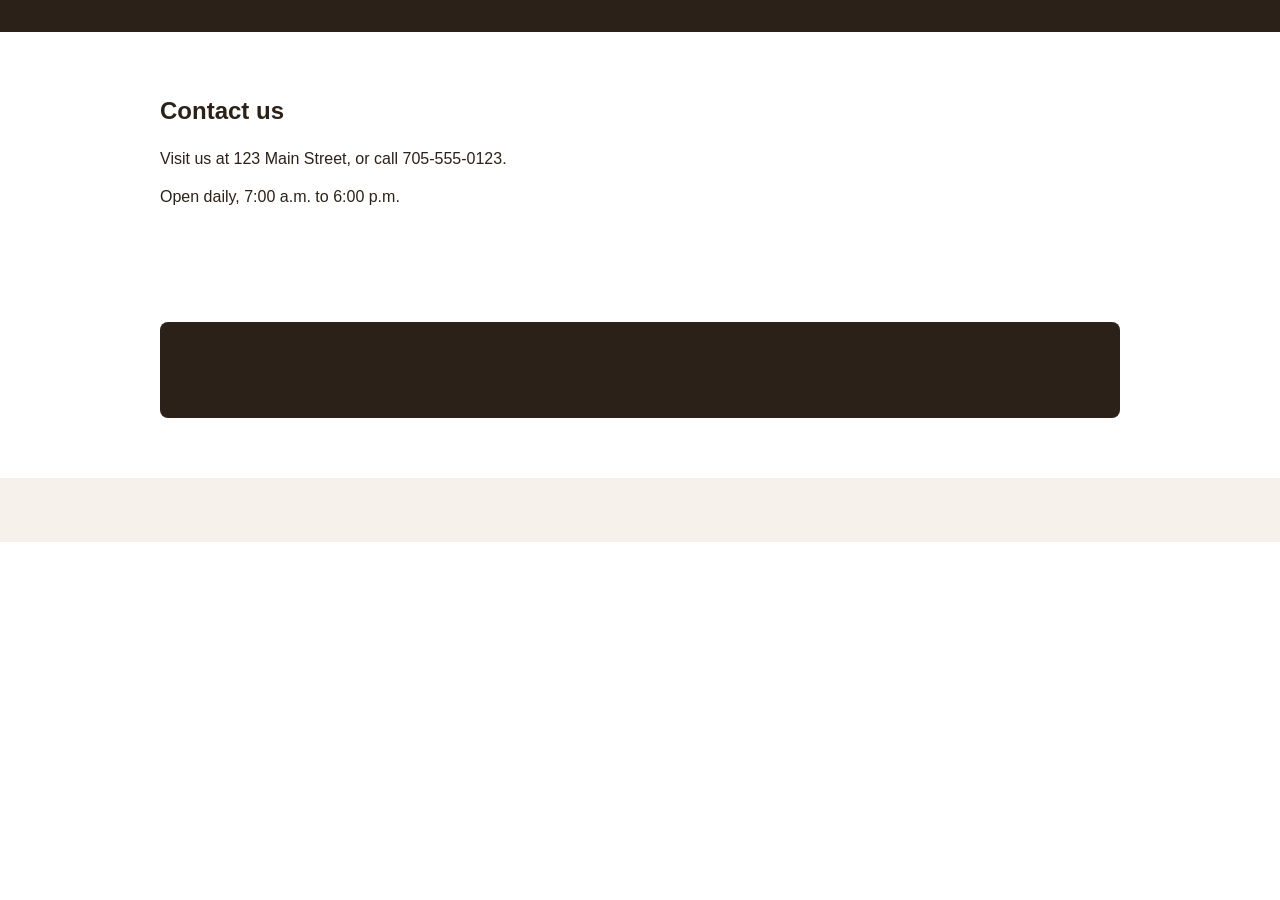
<file: intro-js-part-2-lesson/contact.html>
<!DOCTYPE html>
<html lang="en">
<head>
      <link rel="stylesheet" href="css/style.css">
    <!--defer = wait until the whole page is render before running the script.-->
    <!--order MATTERS: the components must be called before the main.js-->
    <script src="./js/components.js" defer></script>
    <script src="./js/main.js" defer></script>
</head>

<body data-page="contact">

  <header id="site-header"></header>

  <main>
    <section class="page-intro">
      <h1>Contact us</h1>
      <p>Visit us at 123 Main Street, or call 705-555-0123.</p>
      <p>Open daily, 7:00 a.m. to 6:00 p.m.</p>
    </section>

    <section id="cta" class="cta"></section>
  </main>

  <footer id="site-footer"></footer>

</body>
</html>
</file>
<file: Assignment-3/css/style.css>
@font-face {
    font-family: 'Spider-Man';
    src: url('../fonts/Anton-Regular.ttf') format('truetype');
}
@font-face {
    font-family: 'Spider-Man2';
    src: url('../fonts/OpenSans-Italic-VariableFont_wdth,wght.ttf') format('truetype');
}


/*Removing defualt browser spacing controls */
* {
    margin: auto;
    padding: 0;
    box-sizing: border-box; 
}
body {
    background-image: url('../imgs/spider-ManNo-Text.jpg');
    background-repeat: no-repeat;
    background-position: center;
    background-size: 580px;
    height: 890px;
    background-color: #000000;
    margin-top: 4px;
    display: grid;
    justify-content: space-around;
    align-content: center;
}
#spider-man-logo {
    width: 450px;
    height: auto;
    position: center;
    margin-top: 600px;
}

/*bottom text*/
#release-top {
    font-family: 'Spider-Man2', sans-serif;
    font-size: 20px;
    color: #ffffff;
    text-align: center;
    margin-top: 10px;
}
#release-bottom {
    font-family: 'Spider-Man', sans-serif;
    font-size: 26px;
    color: #ffffff;
    text-align: center;
    margin-top: 2px;
}
#credits {
    font-family: 'Spider-Man', sans-serif;
    font-size: 8px;
    color: #ffffff;
    text-align: center;
    width: 480px;
    margin-top: 10px;
}
</file>
<file: intro-js-part-2-lesson/css/style.css>
/* =====================================================
   style.css
   Basic styles for the Bright Bean Coffee site.
   (No hover effects or transitions yet. Those come in Part 3.)
   ===================================================== */

/* ----- Reset and base ----- */
* {
  box-sizing: border-box;
  margin: 0;
  padding: 0;
}

body {
  font-family: Arial, Helvetica, sans-serif;
  line-height: 1.6;
  color: #2b2118;
  background-color: #ffffff;
}

main {
  max-width: 1000px;
  margin: 0 auto;
  padding: 0 20px;
}

/* ----- Header (filled by createHeader) ----- */
#site-header {
  display: flex;
  justify-content: space-between;
  align-items: center;
  padding: 16px 40px;
  background-color: #2b2118;
}

.logo {
  color: #f4c430;
  font-size: 1.4rem;
  font-weight: bold;
  text-decoration: none;
}

/* <menu> comes with list bullets and padding, so we remove them */
#site-header menu {
  display: flex;
  gap: 24px;
  list-style: none;
}

#site-header a {
  color: #ffffff;
  text-decoration: none;
}

/* The link for the page we are on.
   This matches the aria-current="page" our JavaScript added. */
#site-header a[aria-current="page"] {
  color: #f4c430;
  font-weight: bold;
}

/* ----- Hero and page intro ----- */
.hero {
  padding: 80px 0;
  text-align: center;
}

.hero h1 {
  font-size: 2.8rem;
  margin-bottom: 12px;
}

.page-intro {
  padding: 60px 0 40px;
}

.page-intro h1 {
  margin-bottom: 16px;
}

.page-intro p {
  margin-bottom: 12px;
  max-width: 640px;
}

/* ----- Cards (filled by createCard) ----- */
.section-title {
  text-align: center;
  margin-bottom: 24px;
}

.card-grid {
  display: flex;
  gap: 20px;
}

.card {
  flex: 1;
  padding: 24px;
  background-color: #f6f1ea;
  border-radius: 8px;
}

.card h3 {
  margin-bottom: 8px;
}

/* ----- Call to action (filled by createCallToAction) ----- */
.cta {
  margin: 60px 0;
  padding: 48px 24px;
  text-align: center;
  background-color: #2b2118;
  color: #ffffff;
  border-radius: 8px;
}

.cta h2 {
  margin-bottom: 8px;
}

.cta p {
  margin-bottom: 24px;
}

.button {
  display: inline-block;
  padding: 12px 28px;
  background-color: #f4c430;
  color: #2b2118;
  font-weight: bold;
  text-decoration: none;
  border-radius: 6px;
}

/* ----- Footer (filled by createFooter) ----- */
#site-footer {
  padding: 32px 20px;
  text-align: center;
  background-color: #f6f1ea;
  font-size: 0.9rem;
}
</file>
<file: responsive-lesson-student/css/style.css>
body{
    margin: 0;
}
img{
    max-width: 100%;
    height: auto;
}
h1, h2, h3, h4, h5, h6 {
    font-family: "Montserrat", sans-serif;
}
p, a, li{
    font-size: 1.2em;
    font-family: "Montserrat", sans-serif;
}
/*global classes*/
.example {
    padding: 2% 5%;
    background-color: #fff;
    color: #000000;
    display: grid;
}
.btn-1 {
    background-color: #fff;
    border: solid 2px #fff;
    color: #000000;
    border-radius: 5px;
    padding: 15px 50px;
}
btm-2{
    background-color: #000000;
    border: solid 2px #000000;
    color: #fff;
    border-radius: 5px;
    padding: 15px 50px;
}
/*************/
/*mobilefirst*/
/*Target phone*/
/*************/
body{
    display: grid;
    grid-template-columns: minmax( 0,1fr);
    grid-template-areas:
        "header"
        "hero"
        "main"
        "sidebar"
        "footer";
}
header {
    grid-area: header;
    display: flex;
    flex-flow: column;
    align-items: center;
    justify-content: center;
    padding: 10px 0;
    background-color: #000000;
}
header > div{
    height: 115px;
}
header img{
    width: auto;
    height: 100%;
}
header > nav > menu {
 list-style: none;
 display: flex;
 margin: 0;
 padding: 0;
}
header li{
    padding: 0 15px;
}
header > nav > menu > li > a{
    color: #fff;
}
/*masthead*/
.masthead {
    grid-area: hero;
    height: 100vh;
    background-image: url("../img/sample-1.jpg");
    background-size: cover;
}
.masthead div{
    display: flex;
    align-items: center;
    justify-content: center;
    height: 100%;
    width: 100%;
    background-color: rgba(0, 0, 0, .7);
}
.masthead h1{
    color: #fff;
    font-size: 11vw;
    text-align: center;
}
/*main*/
main{
    grid-area: main;
}
.example-1 h2{
    font-size: 3em;
}
.example-2{
    grid-template-columns: 1fr;
}
.example-2 div:nth-child(odd){
    background-color: #0026ff;
    color: #fff;
}
.example-2 div {
 min-height: 250px;
 padding: 5px;
       text-align: center;
        display: flex;
        flex-direction: column;
        align-items: center;
        justify-content: center;
    }
        .example-2 div h3 {
            font-size: 3em;
        }
        .example-3{
            grid-template-columns: 1fr;
            padding: 5%;
            background-color: #4cff00;
            align-items: center;

        }
            .example-3 div {
                padding: 5%;
                color: #fff;
                text-align: center;
            }
            .example-3 h3{font-size: 3em;}
            .example-3 img{
                width: 100%;
                height: auto;
            }
            .example-4,
            .example-5{
                grid-template-columns: 1fr;
            }
                .example-4 div,
                .example-5 div {
                    padding: 15px;
                }
                .example-4 img,
                .example-5 img {
                    width: 100%;
                    height: auto;
                }
                .example-4 div:nth-child(1){
                    order: 2;
                }
                aside{
                    grid-area: sidebar;
                    display: grid;
                    grid-template-columns: repeat(auto-fit, min-max(180px, 1fr));
                    background-color: #626262;

                }
                aside article{
                    padding: 15px;
                    text-align: center;
                }
                    aside article img {
                        width: 100%;
                        height: auto;
                    }
                    aside article h4{
                        font-size: 2em;
                    }
                    /*footer*/
                    footer{
                        grid-area: footer;
                        display: flex;
                        flex-wrap: wrap;
                        align-items: center;
                        justify-content: center;
                        text-align: center;
                        background-color: #000000;
                        color: #fff;

                    }
                    footer div{
                        padding: 10px;
                    }
                    footer div:nth-child(1){
                        height: 125px;
                        flex-shrink: 0;
                    }
                    footer img{
                        width: auto;
                        height: 100%;
                    }
                    footer form{
                        width: 325px;
                        max-width: 100%;
                        box-sizing: border-box;
                        height: auto;
                        padding: 15px;
                    }
                    footer form input{
                        width: 100%;
                    }
                    /*media queries*/
                    @media screen and (min-width: 480px){
                        header{
                            flex-flow: row;
                            height: 125px;
                            padding: 0;
                        }
                        header > div{
                            flex-grow: 1;
                        }
                        .example-3 {
                            grid-template-columns: 1fr 1fr;
                        }
                        .example-3 div:nth-child(3){
                            order: 4;
                        }
                        .example-3 div:nth-child(4) {
                            order: 3;
                        }
                    }
                    @media screen and (min-width: 600px){
                        .example-2{
                            grid-template-columns: repeat(3,1);
                        }
                    }
                    @media screen and (min-width: 760px){
                        body{
                            grid-template-columns: repeat(4, minmax(0,1fr)){
                            grid-template-areas;
                            "header header header header"
                            "hero hero hero hero hero"
                            "sidebar sidebar sidebar sidebar"
                            "footer footer footer footer";
                           }
                    }
                    .masthead h1{
                        font-size: 5em;
                    }
                    .example-3{
                        grid-template-columns: 2fr 3fr 2fr 3fr;
                    }
                    .example-3 div{
                        padding: 0;
                    }
                    .example-3 div:nth-child(3),
                    .example-3 div:nth-child(4){
                        order: 0;
                    }
                    .example-5 div:nth-child(1),
                    .example-5 div:nth-child(2){
                        order: 0;
                    }
                        footer {
                            flex-wrap: nowrap;
                            justify-content: flex-start;
                            text-align: left;
                        }
                        @media screen and (min-width: 1024px){
                            .example-3{
                                padding: 2% 5%;
                            }
                        }
                        @media screen and (min-width: 1200px){
                            header{
                                background-color: #fff;

                            }
                            header nav menu li a{
                                color: #000000;
                            }
                            }
                        }
</file>
<file: week-5-student/css/style.css>
/* Remove the browser's default spacing so we control everything. */
* {
  margin: 0;
  padding: 0;
  box-sizing: border-box; /* width includes padding and border */
}
body {
  font-family: "Roboto", sans-serif;
  font-size: 16px;
  color: #000;
  background: #fff;
}
a { text-decoration: none; 
  color: inherit; 
}
ul { 
  list-style: none; 
}
h1, h2, h3 {
  font-family: "Montserrat", sans-serif;
}
/* ===== REUSABLE BUTTONS ===== */
.button-yellow {
    display: inline-block;
    width: 160px;
    padding: 8px 0;
    background-color: #f7c600;
    text-align: center;
    font-family: 1.2rem;
}
.button-outline{
    display: inline-block;
        padding: 10px 28px;
        border: solid 2px #f7c600;
        background-color: #fff;
}

/* ===== HEADER ===== */
header{
    height: 56px;
    background-color: #000;
    display: flex;
    align-items: center;

}
.header-logo{
    /*remove the small gap images get under them */
    display: block;
    height: 40px;
    margin: 0 15px;
}
nav menu{
    display: flex;
    gap: 30px;
    }
nav a{
    color: #fff;
    font-size: 1.2rem;
}
.header-phone {
    position: absolute;
    top: 0;
    right: 0;
    width: 270px;
    height: 56px;
    background-color: #f7c600;
    text-align: center;
    line-height: 56px;
    font-size: 1.3rem;
}
/* ===== HERO ===== */
.hero{
    height: 75vh;
    background-image: url("../img/hero.jpg");
    background-repeat: no-repeat;
    background-size: cover;
}
hero.mask {
    height: 100%;
    background-color: rgba(0,0,0,0.7);
    display: flex;
    flex-direction: column;
    justify-content: center;
    padding-left: 25px;
}
.hero h1 {
    margin-bottom: 25px;
    font-size: 4rem;
    font-weight: 600;
    line-height: 1.1;
    color: #fff;
}
.hero-dots{
    position: absolute;
    bottom: 20%;
    left: 0;
    width: 100%;
    text-align: center;
}
.dot{
    display: inline-block;
    width: 28px;
    height: 28px;
    margin: 0 5px;
    border: solid 2px #f7c600;
    border-radius: 50%;
}
    .dot.filled {
     background-color: #f7c600;
}


/* ===== ABOUT US ===== */
.about {
    padding: 55px 80px;
    background-color: #808080;
    background-image: url("../img/blueprints-two.jpg");
    background-size: cover;
    background-position: center;
}
.about-box{
    position: relative;
    display: flex;
    align-items: center;
    gap: 50px;
    max-width: 1024px;
    margin: 0 auto;
    padding: 40px 40px 100px;
    background-color: #fff;
    }
    .about-box img {
        width: 465px;
        /*this stops the image from getting squushed*/
        flex-shrink: 0;
    }
    .about-box div{
       /* this will make the text take up the rest of the space */
       flex: 1;
    }
    .about-box h2{
        margin-bottom: 20px;
        font-size: 1.25rem;
    }
    .about-box p{
        line-height: 1.4;
    }
    
/* ===== PAST PROJECTS ===== */
.projects{
    display: flex;
    height: 375px;
}
.project-label{
    width: 227px;
    background-color: #000;
    color: #fff;
    text-align: center;
    padding-top: 135px;
}
.projects.label h2{
    font-size: 1.25rem;
    font-size: 3rem;
    letter-spacing: 3rem;
}
.arrows{
    margin-top: 20px;
    
}
.projects img{
    flex: 1;
    min-width: 0;
    height: 375px;
    object-fit: cover;
    }

/* ===== SERVICES ===== */
.services{
    display: flex;
    justify-content: space-around;
    max-width: 1200px;
    margin: 0 auto;
    padding: 90px 20px 60px;
}
.services div{
    width: 330px;
    text-align: center;
}
.services img{
    width: 100px;
    height: auto;
}

/* ===== FOOTER ===== */
footer {
  background: #000;
  color: #fff;
  padding: 30px 35px 15px;
}

/* Logo on the left, contact info on the right, centered as a group */
.footer-columns {
  display: flex;
  justify-content: space-between;
  align-items: center;
  max-width: 1200px;
  margin: 0 auto;
}

.footer-columns img {
  display: block;
  height: 130px;
}

footer h3 {
  margin-bottom: 15px;
  font-size: 24px;
}

footer address {
  font-style: normal;
  line-height: 1.6;
}

.copyright {
  margin-top: 25px;
  text-align: center;
  font-size: 13px;
}
</file>
